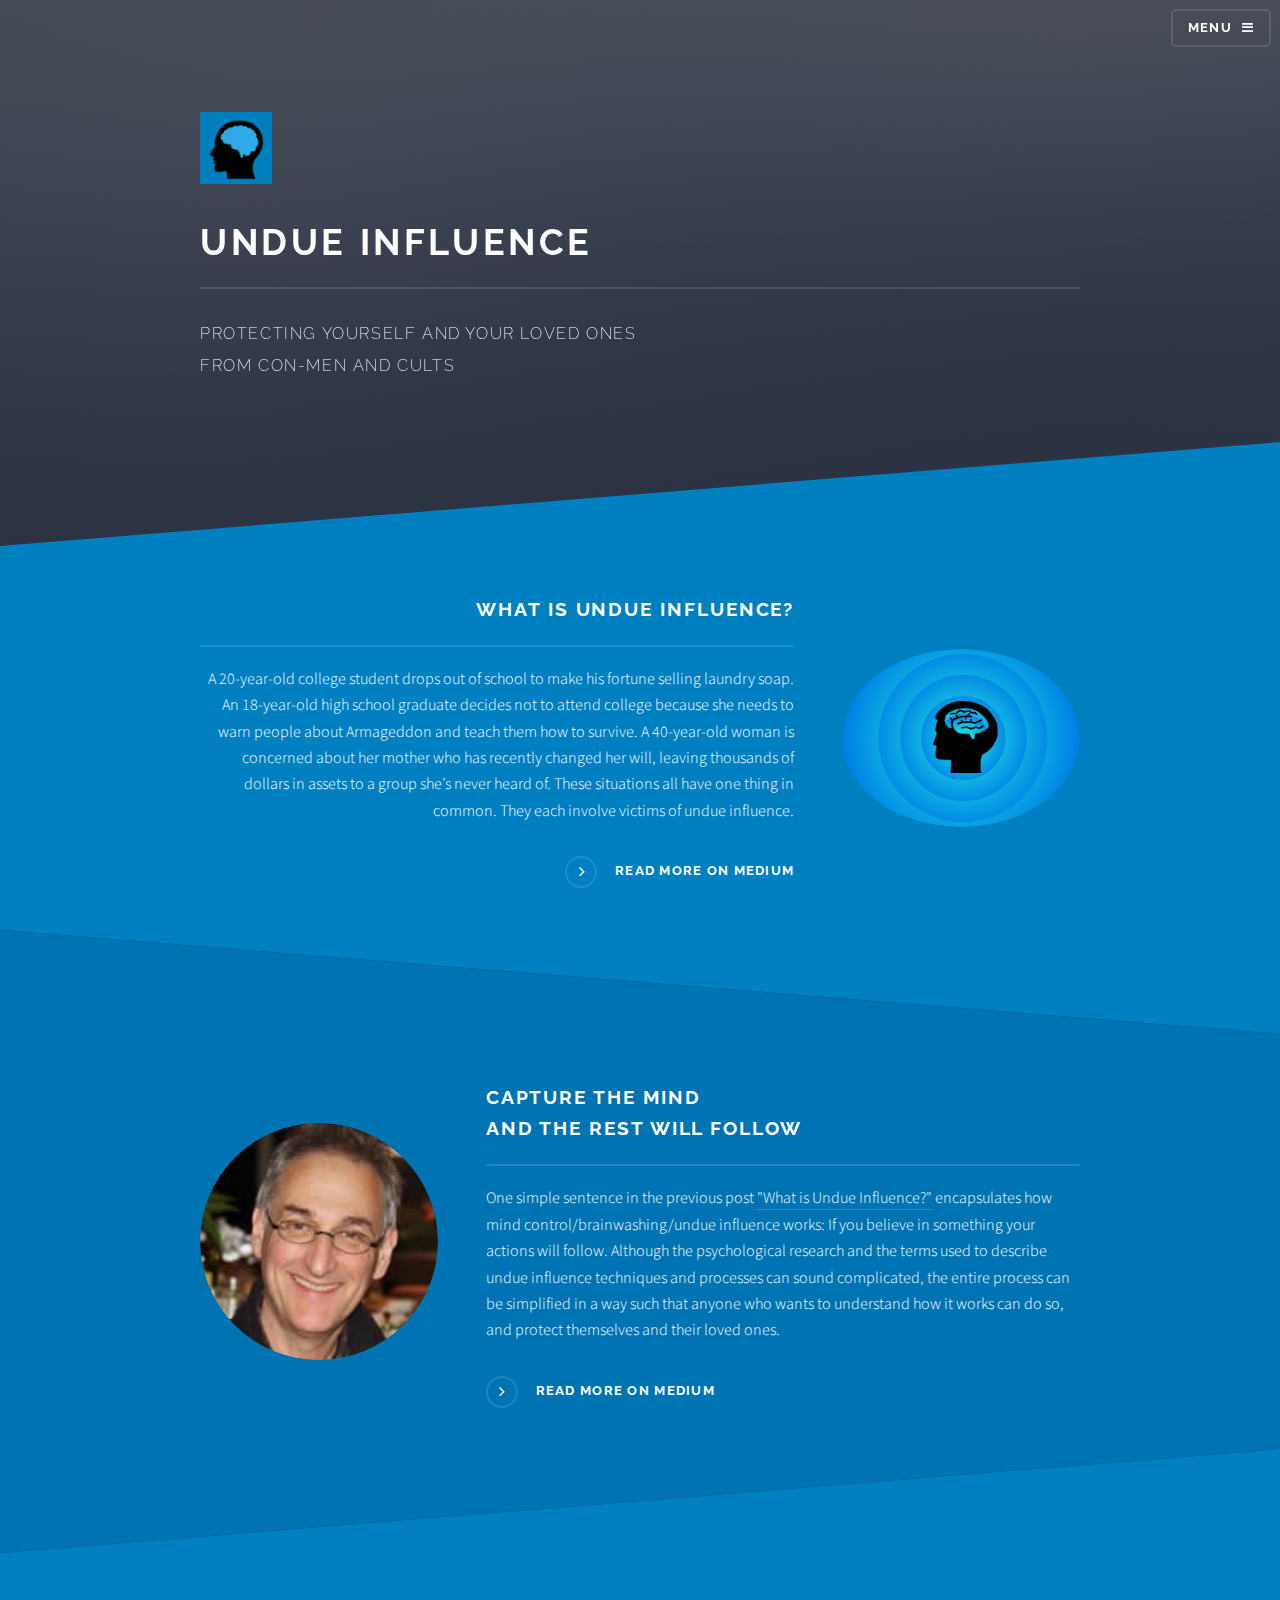
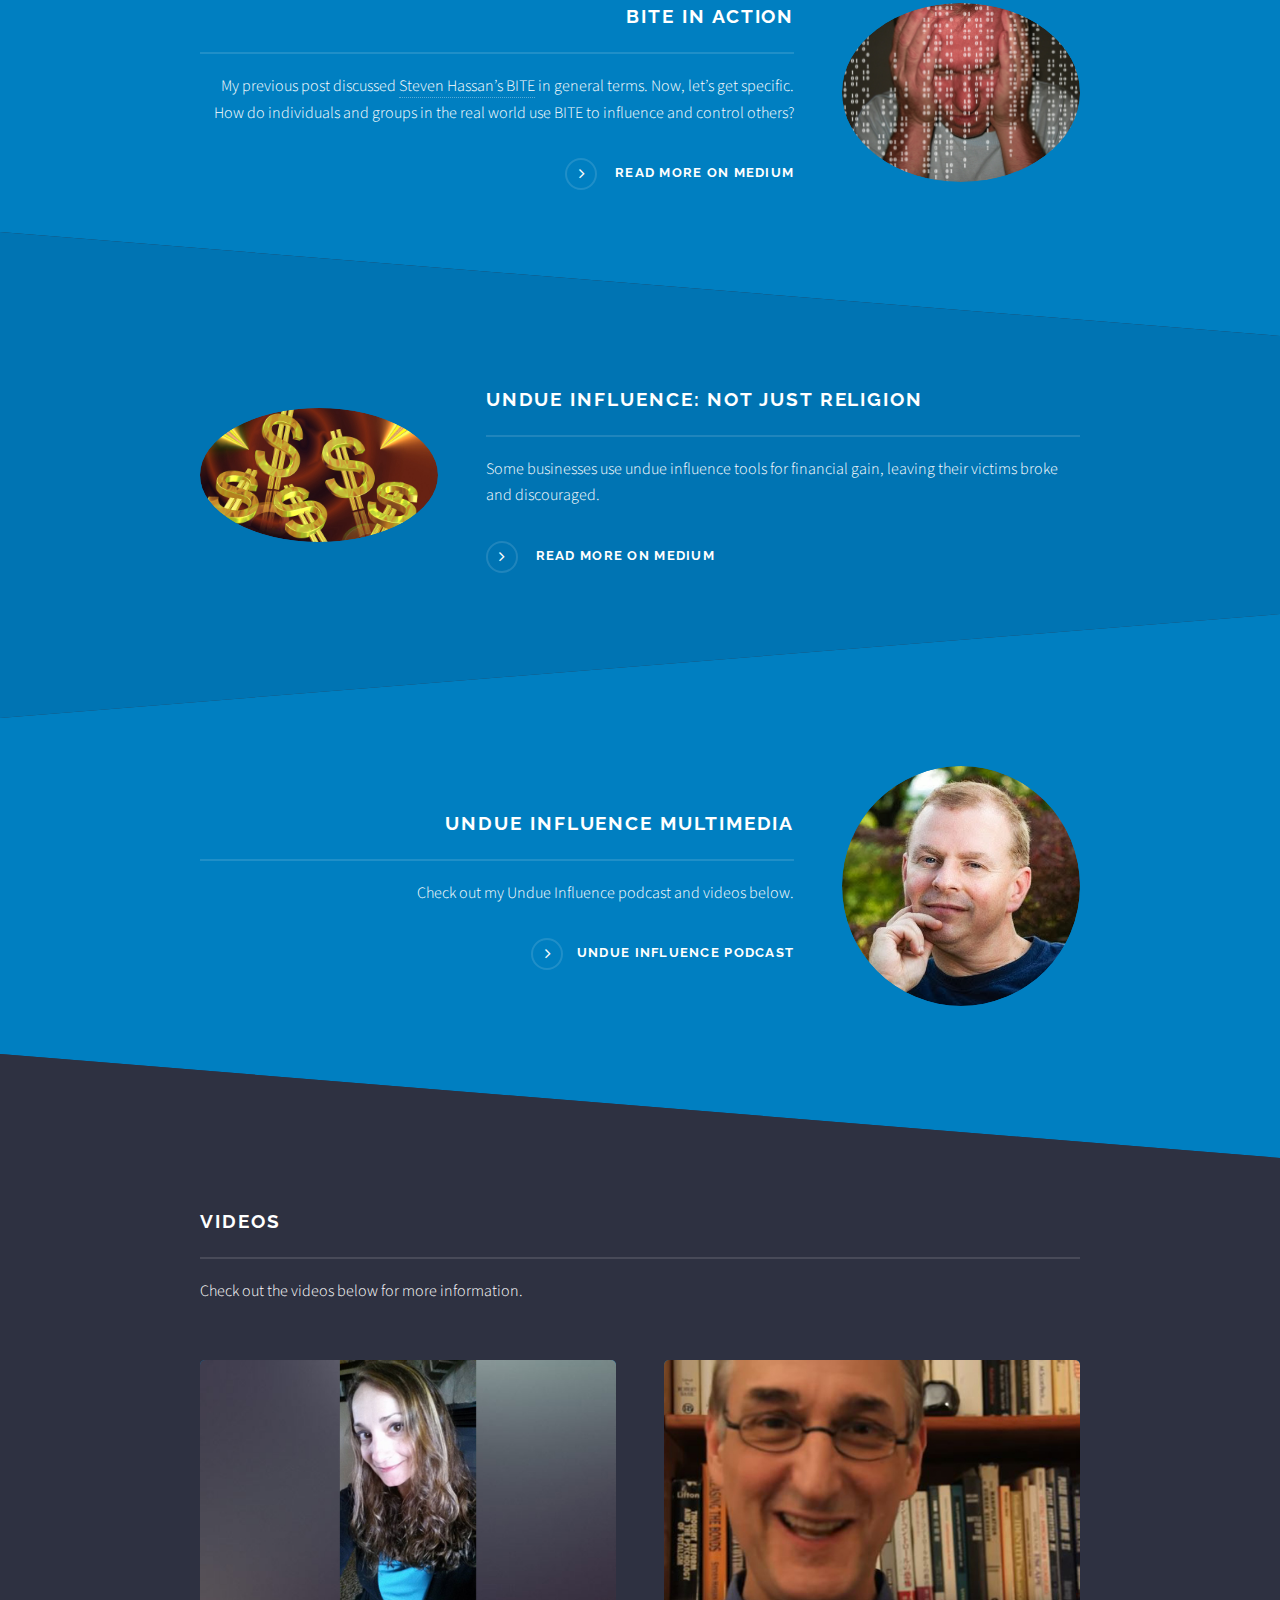
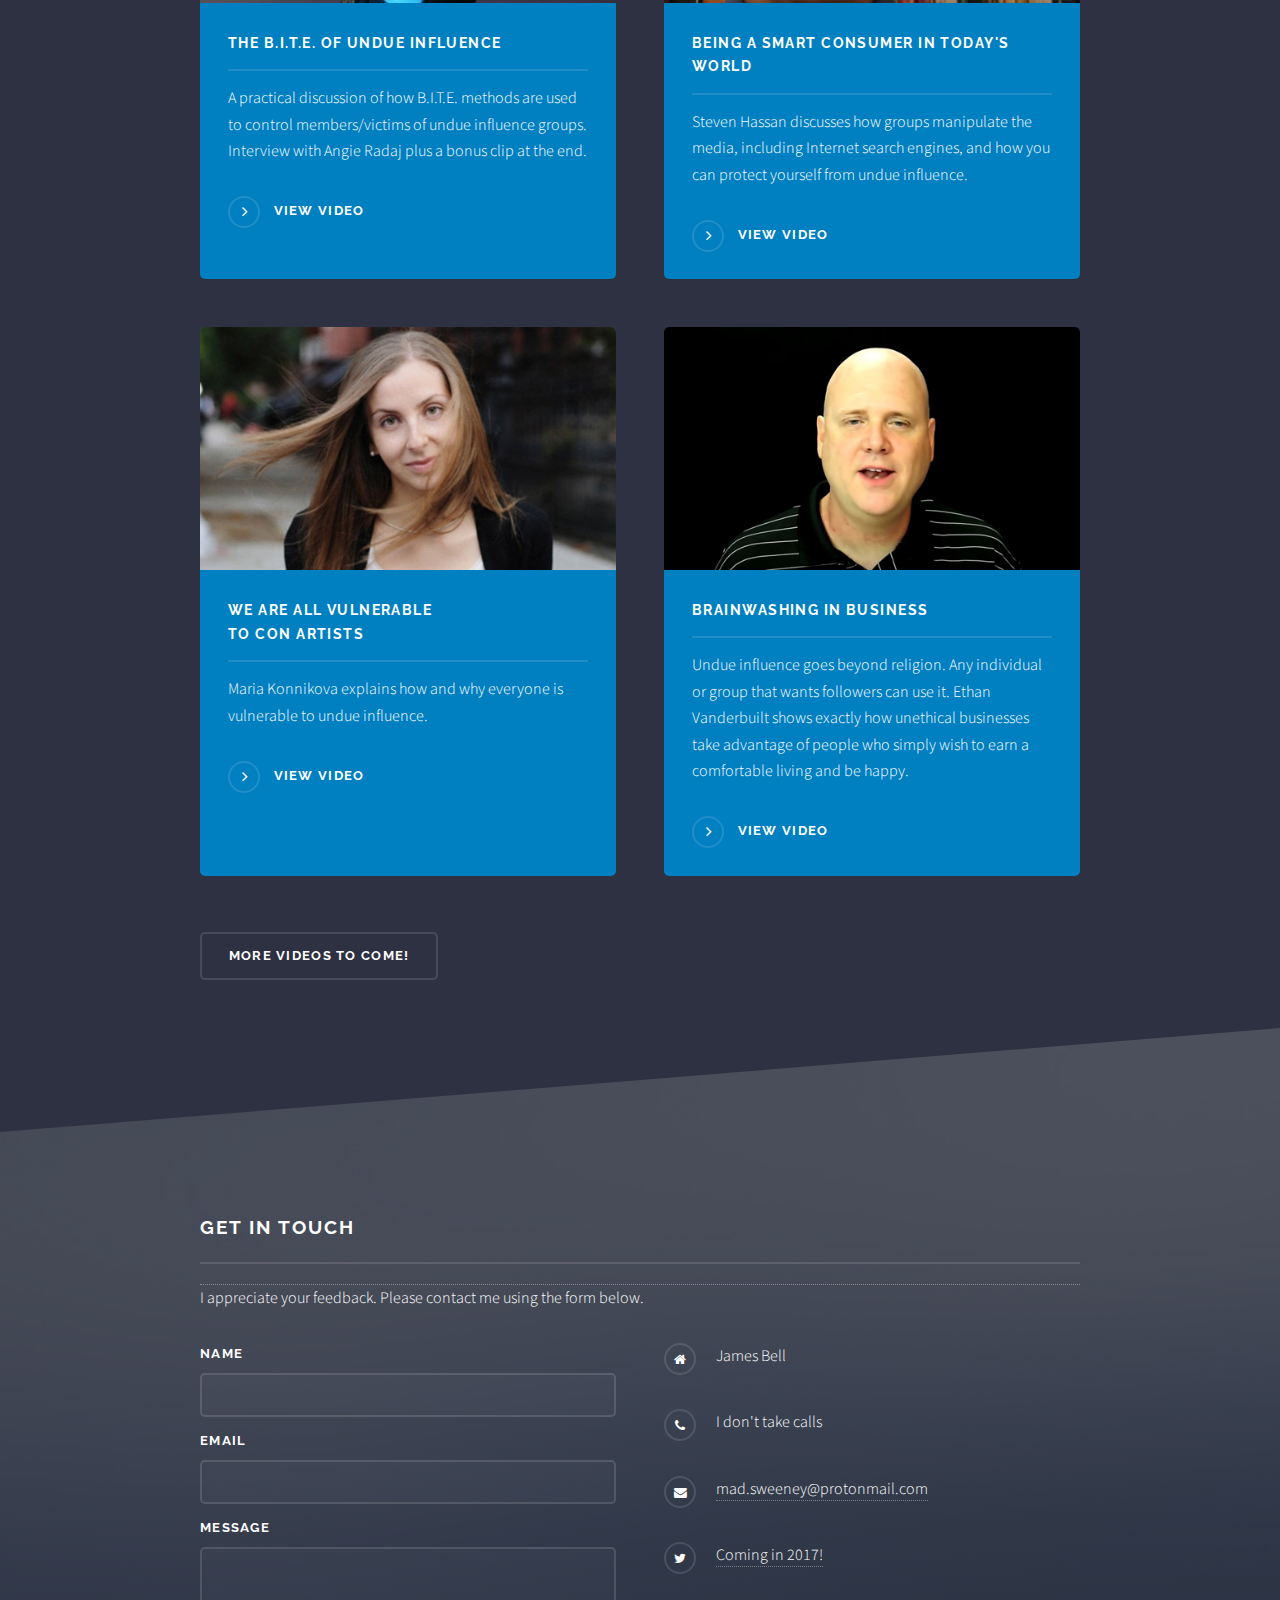
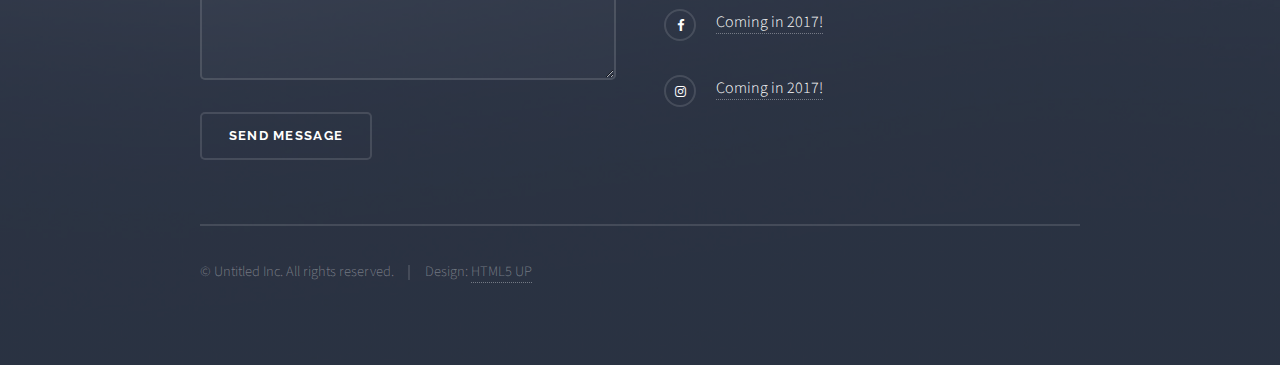
<file: index.html>
<!DOCTYPE HTML>
<!--
	Solid State by HTML5 UP
	html5up.net | @ajlkn
	Free for personal and commercial use under the CCA 3.0 license (html5up.net/license)
-->
<html>
	<head>
		<title>Undue Influence</title>
		<meta charset="utf-8" />
		<meta name="viewport" content="width=device-width, initial-scale=1" />
		<!--[if lte IE 8]><script src="assets/js/ie/html5shiv.js"></script><![endif]-->
		<link rel="stylesheet" href="assets/css/main.css" />
		<!--[if lte IE 9]><link rel="stylesheet" href="assets/css/ie9.css" /><![endif]-->
		<!--[if lte IE 8]><link rel="stylesheet" href="assets/css/ie8.css" /><![endif]-->
	</head>
	<body>

		<!-- Page Wrapper -->
			<div id="page-wrapper">

				<!-- Header -->
					<header id="header" class="alt">
						<h1><a href="index.html">Undue Influence</a></h1>
						<nav>
							<a href="#menu">Menu</a>
						</nav>
					</header>

				<!-- Menu -->
					<nav id="menu">
						<div class="inner">
							<h2>Menu</h2>
							<ul class="links">
								<li><a href="index.html">Home</a></li>
								<li><a href="https://medium.com/@jamesabell" target="_blank">Profile Page on Medium</a></li>
                <li><a href="#My Multimedia">My Multimedia Links</a></li>
								<li><a href="#Videos">Videos</a></li>
								<li><a href="#Contact">Contact</a></li>
							</ul>
							<a href="#" class="close">Close</a>
						</div>
					</nav>

				<!-- Banner -->
					<section id="banner">
						<div class="inner">
							<div class="logo"><span><img src="images/brain_icon.png"></span></div>
							<h2>Undue Influence</h2>
							<p>Protecting yourself and your loved ones </br>
								from con-men and cults</p>
						</div>
					</section>

				<!-- Wrapper -->
					<section id="wrapper">

						<!-- One -->
							<section id="one" class="wrapper spotlight style2">
								<div class="inner">
									<a href="https://medium.com/@jamesabell/introduction-to-undue-influence-a4f9f2b86f0f#.5ko8deywf" class="image" target="_blank"><img src="images/FREEbrain-494152_1280.png" alt="" /></a>
									<div class="content">
										<h2 class="major">What is Undue Influence?</h2>
										<p>A 20-year-old college student drops out of school to
											make his fortune selling laundry soap. An 18-year-old
											high school graduate decides not to attend college because
											 she needs to warn people about Armageddon and teach them
											 how to survive. A 40-year-old woman is concerned about her
											  mother who has recently changed her will, leaving thousands
												of dollars in assets to a group she’s never heard of. These
												situations all have one thing in common. They each involve
												victims of undue influence.
											</p>
										<a href="https://medium.com/@jamesabell/introduction-to-undue-influence-a4f9f2b86f0f#.5ko8deywf" class="special" target="_blank">
										Read more on Medium</a>
									</div>
								</div>
							</section>

						<!-- Two -->
							<section id="two" class="wrapper alt spotlight style3">
								<div class="inner">
									<a href="https://medium.com/@jamesabell/capture-the-mind-and-the-rest-will-follow-8774a0391d0a#.26w96jrj6" class="image" target="_blank"><img src="images/StevenHassan.jpg" alt="" /></a>
									<div class="content">
										<h2 class="major">Capture the Mind </br>and the Rest Will Follow</h2>
										<p>One simple sentence in the previous post
											<a href="https://medium.com/@jamesabell/introduction-to-undue-influence-a4f9f2b86f0f#.5ko8deywf" target="_blank">
												 "What is Undue Influence?"</a>
 											 	encapsulates how mind control/brainwashing/undue influence works:
												If you believe in something your actions will follow. Although
												the psychological research and the terms used to describe undue
												influence techniques and processes can sound complicated, the
												entire process can be simplified in a way such that anyone who
												wants to understand how it works can do so, and protect themselves
												and their loved ones.
											 </p>
												<a href="https://medium.com/@jamesabell/capture-the-mind-and-the-rest-will-follow-8774a0391d0a#.26w96jrj6" class="special" target="_blank">
												Read more on Medium</a>
									</div>
								</div>
							</section>

						<!-- Three -->
							<section id="three" class="wrapper spotlight style2">
								<div class="inner">
									<a href="https://medium.com/@jamesabell/bite-in-the-real-world-6e51c41fec36#.do6kzgrld" class="image" target="_blank"><img src="images/FREEman-65049_1920.jpg" alt="" /></a>
									<div class="content">
										<h2 class="major">BITE in Action</h2>
										<p>My previous post discussed
											<a href="https://freedomofmind.com/Info/BITE/bitemodel.php">
											Steven Hassan’s BITE</a> in general terms. Now, let’s get
											 specific. How do individuals and groups in the real world
											  use BITE to influence and control others?
										</p>
											<a href="https://medium.com/@jamesabell/bite-in-the-real-world-6e51c41fec36#.do6kzgrld" class="special" target="_blank">
												Read more on Medium</a>
									</div>
								</div>
							</section>

							<section id="two" class="wrapper alt spotlight style3">
								<div class="inner">
									<a href="https://medium.com/@jamesabell/undue-influence-not-just-religion-a4c174ee96ae#.420zckl72" class="image" target="_blank"><img src="images/gold-1702285_1280.jpg" alt="" /></a>
									<div class="content">
										<h2 class="major">Undue Influence: Not Just Religion</h2>
										<p>Some businesses use undue influence tools for financial gain,
											leaving their victims broke and discouraged.
										</p>
												<a href="https://medium.com/@jamesabell/undue-influence-not-just-religion-a4c174ee96ae#.420zckl72" class="special" target="_blank">
													Read more on Medium</a>
									</div>
								</div>
							</section>

							<section id="three" class="wrapper spotlight style2">
                <a name="My Multimedia">
								<div class="inner">
									<a href="https://soundcloud.com/user-477579491/podcast-001" class="image" target="_blank"><img src="images/July4-2012.jpg" alt="" /></a>
									<div class="content">
										<h2 class="major">Undue Influence Multimedia</h2>
										<p>Check out my Undue Influence podcast and
											videos below.
										</p>
										<a href="https://soundcloud.com/user-477579491/podcast-001"
                      class="special" target="_blank">Undue Influence Podcast</a>

									</div>
								</div>
							</section>

						<!-- Four -->
							<section id="four" class="wrapper alt style1">
								<div class="inner">
									<a name="Videos">
									<h2 class="major">Videos</h2></a>
									<p>Check out the videos below for more information.</p>
									<section class="features">
                   <article>
											<a href="https://youtu.be/y4XTz5TjWzY" target="_blank" class="image"><img src="images/AngieOnPic04.jpg" alt="" /></a>
											<h3 class="major">The B.I.T.E. of Undue Influence</h3>
											<p>A practical discussion of how B.I.T.E. methods are used
												to control members/victims of undue influence groups. Interview
												with Angie Radaj plus a bonus clip at the end.
											</p>
											<a href="https://youtu.be/y4XTz5TjWzY" target="_blank" class="special">View Video</a>
										</article>
										<article>
											<a href="https://vimeo.com/58031439" target="_blank" class="image"><img src="images/HassanForVideo.jpg" alt="" /></a>
											<h3 class="major">Being a Smart Consumer in Today's World</h3>
											<p>Steven Hassan discusses how groups manipulate the media, including
												Internet search engines, and how you can protect yourself from undue
												influence. </p>
											<a href="https://vimeo.com/58031439" target="_blank" class="special">View Video</a>
										</article>
										<article>
											<a href="https://youtu.be/KjIpYiT8kjQ" target="_blank" class="image"><img src="images/mariakonnikova.jpg" alt="" /></a>
											<h3 class="major">We Are All Vulnerable</br>
											 to Con Artists</h3>
											<p>Maria Konnikova explains how and why everyone
												is vulnerable to undue influence.
											</p>
												<a href="https://youtu.be/KjIpYiT8kjQ" target="_blank" class="special">View Video</a>
										</article>

										<article>
											<a href="https://www.youtube.com/watch?v=4OmVZy725Ks" class="image"><img src="images/EthanVanderbuilt.jpg" alt="" /></a>
											<h3 class="major">Brainwashing in Business</h3>
											<p>Undue influence goes beyond religion. Any individual or group
												that wants followers can use it. Ethan Vanderbuilt shows
												exactly how unethical businesses take advantage of people who simply
												wish to earn a comfortable living and be happy.
											</p>
													<a href="https://www.youtube.com/watch?v=4OmVZy725Ks" target="_blank" class="special">View Video</a>
										</article>
									</section>
									<ul class="actions">
										<li><a href="#" class="button">More Videos to Come!</a></li>
									</ul>
								</div>
							</section>

					</section>

				<!-- Footer -->
					<section id="footer">
						<div class="inner">
							<a name="Contact">
							<h2 class="major">Get in touch</h2></a>
							<p>I appreciate your feedback. Please contact me using the form below.
              </p>
                <form method="post" action="https://formspree.io/mad.sweeney@protonmail.com">
								<div class="field">
									<label for="name">Name</label>
									<input type="text" name="name" id="name" />
								</div>
								<div class="field">
									<label for="email">Email</label>
									<input type="email" name="_replyto" id="email" />
								</div>
								<div class="field">
									<label for="message">Message</label>
									<textarea name="message" id="message" rows="4"></textarea>
								</div>
								<ul class="actions">
									<li><input type="submit" value="Send Message" /></li>
								</ul>
							</form>
							<ul class="contact">
								<li class="fa-home">
									James Bell<br />

								</li>
								<li class="fa-phone">I don't take calls</li>
								<li class="fa-envelope"><a href="mailto: mad.sweeney@protonmail.com?Subject=Undue%20Influence">mad.sweeney@protonmail.com</a></li>
								<li class="fa-twitter"><a href="#">Coming in 2017!</a></li>
								<li class="fa-facebook"><a href="#">Coming in 2017!</a></li>
								<li class="fa-instagram"><a href="#">Coming in 2017!</a></li>
							</ul>
							<ul class="copyright">
								<li>&copy; Untitled Inc. All rights reserved.</li><li>Design: <a href="http://html5up.net">HTML5 UP</a></li>
							</ul>
						</div>
					</section>

			</div>

		<!-- Scripts -->
			<script src="assets/js/skel.min.js"></script>
			<script src="assets/js/jquery.min.js"></script>
			<script src="assets/js/jquery.scrollex.min.js"></script>
			<script src="assets/js/util.js"></script>
			<!--[if lte IE 8]><script src="assets/js/ie/respond.min.js"></script><![endif]-->
			<script src="assets/js/main.js"></script>

	</body>
</html>
</file>
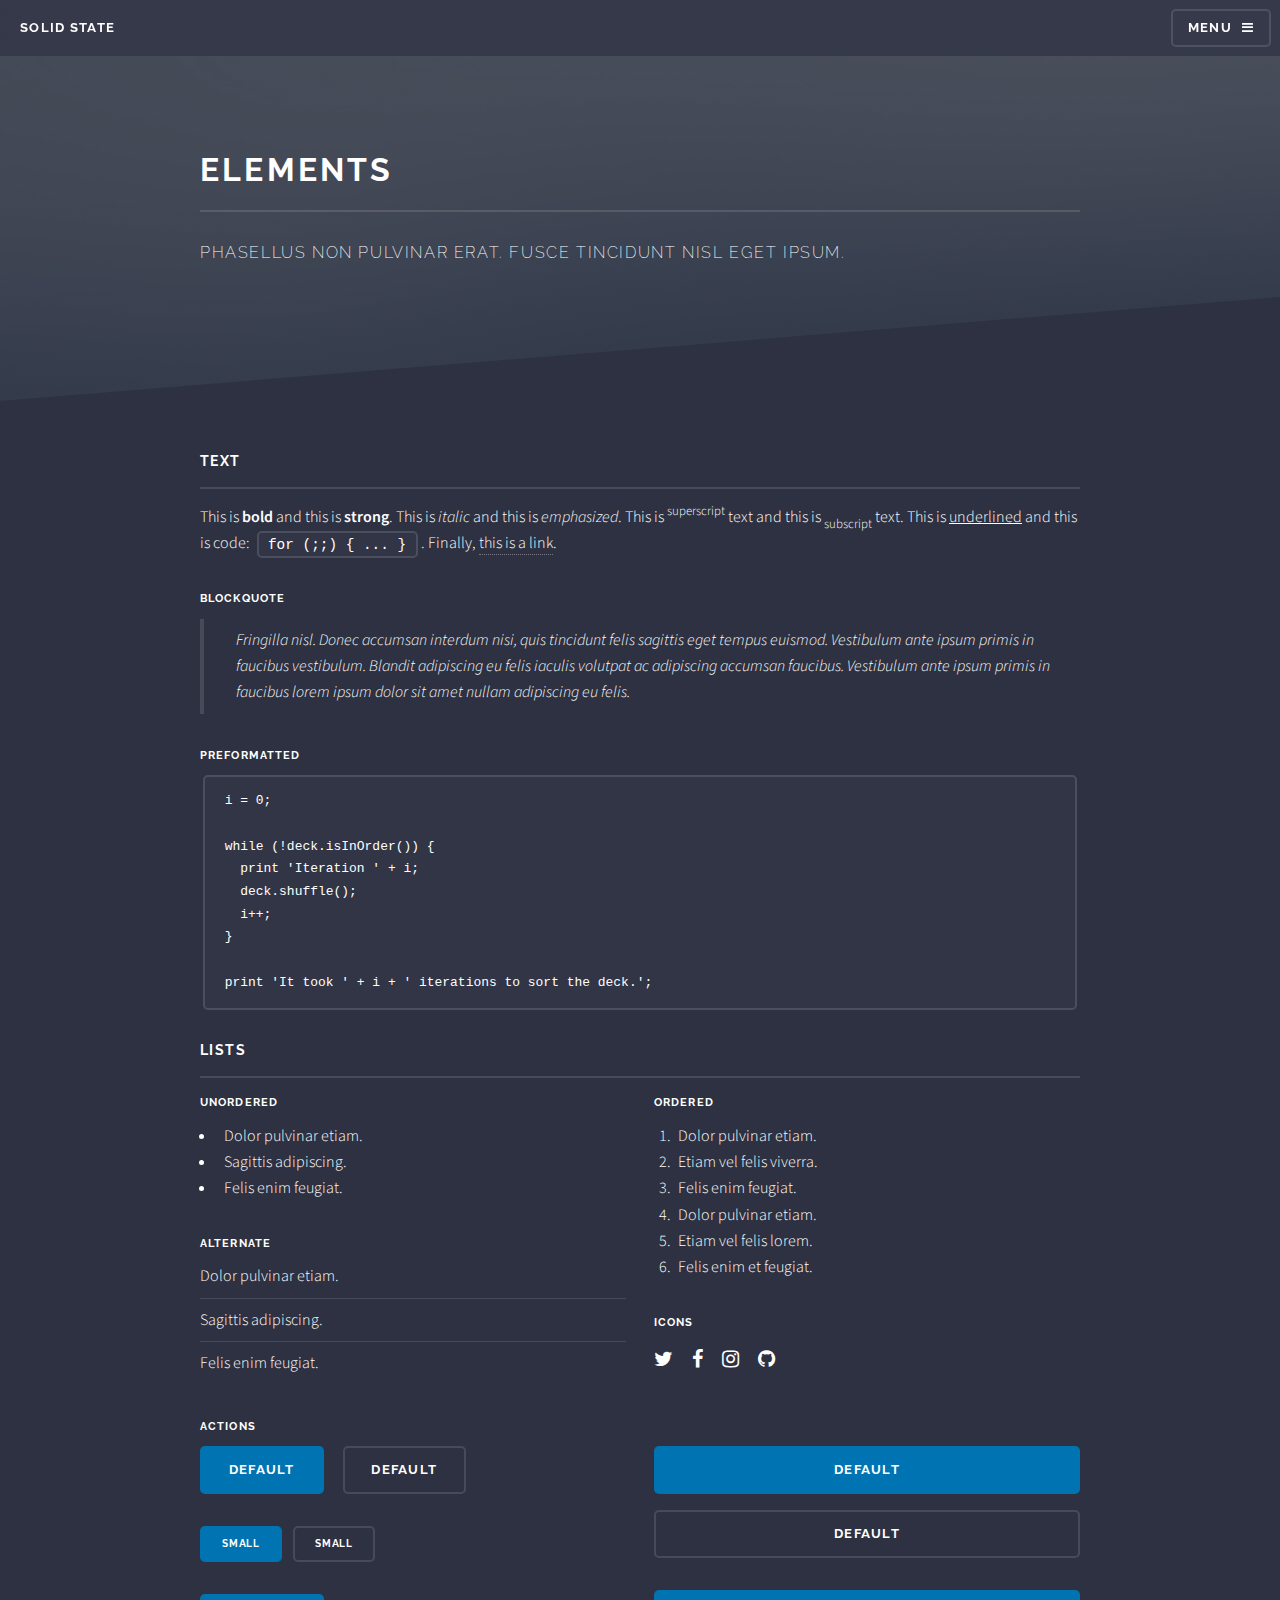
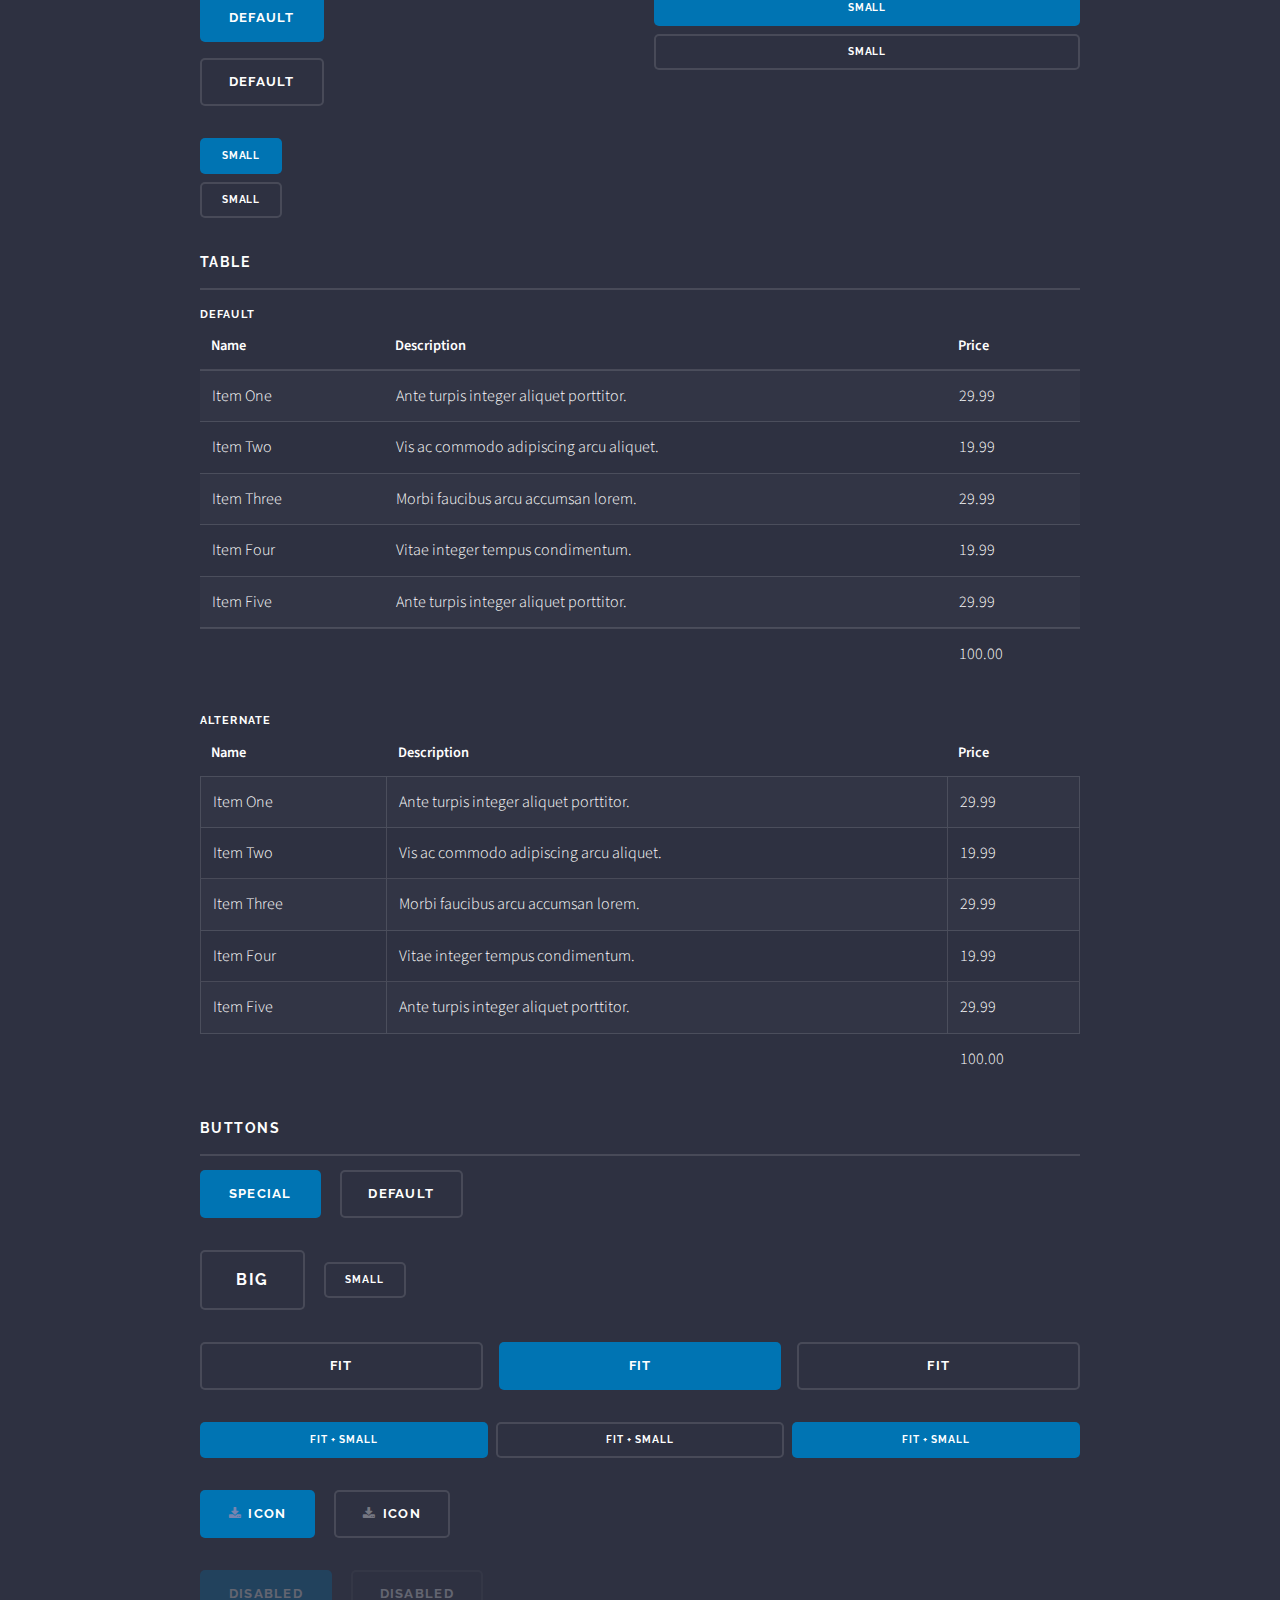
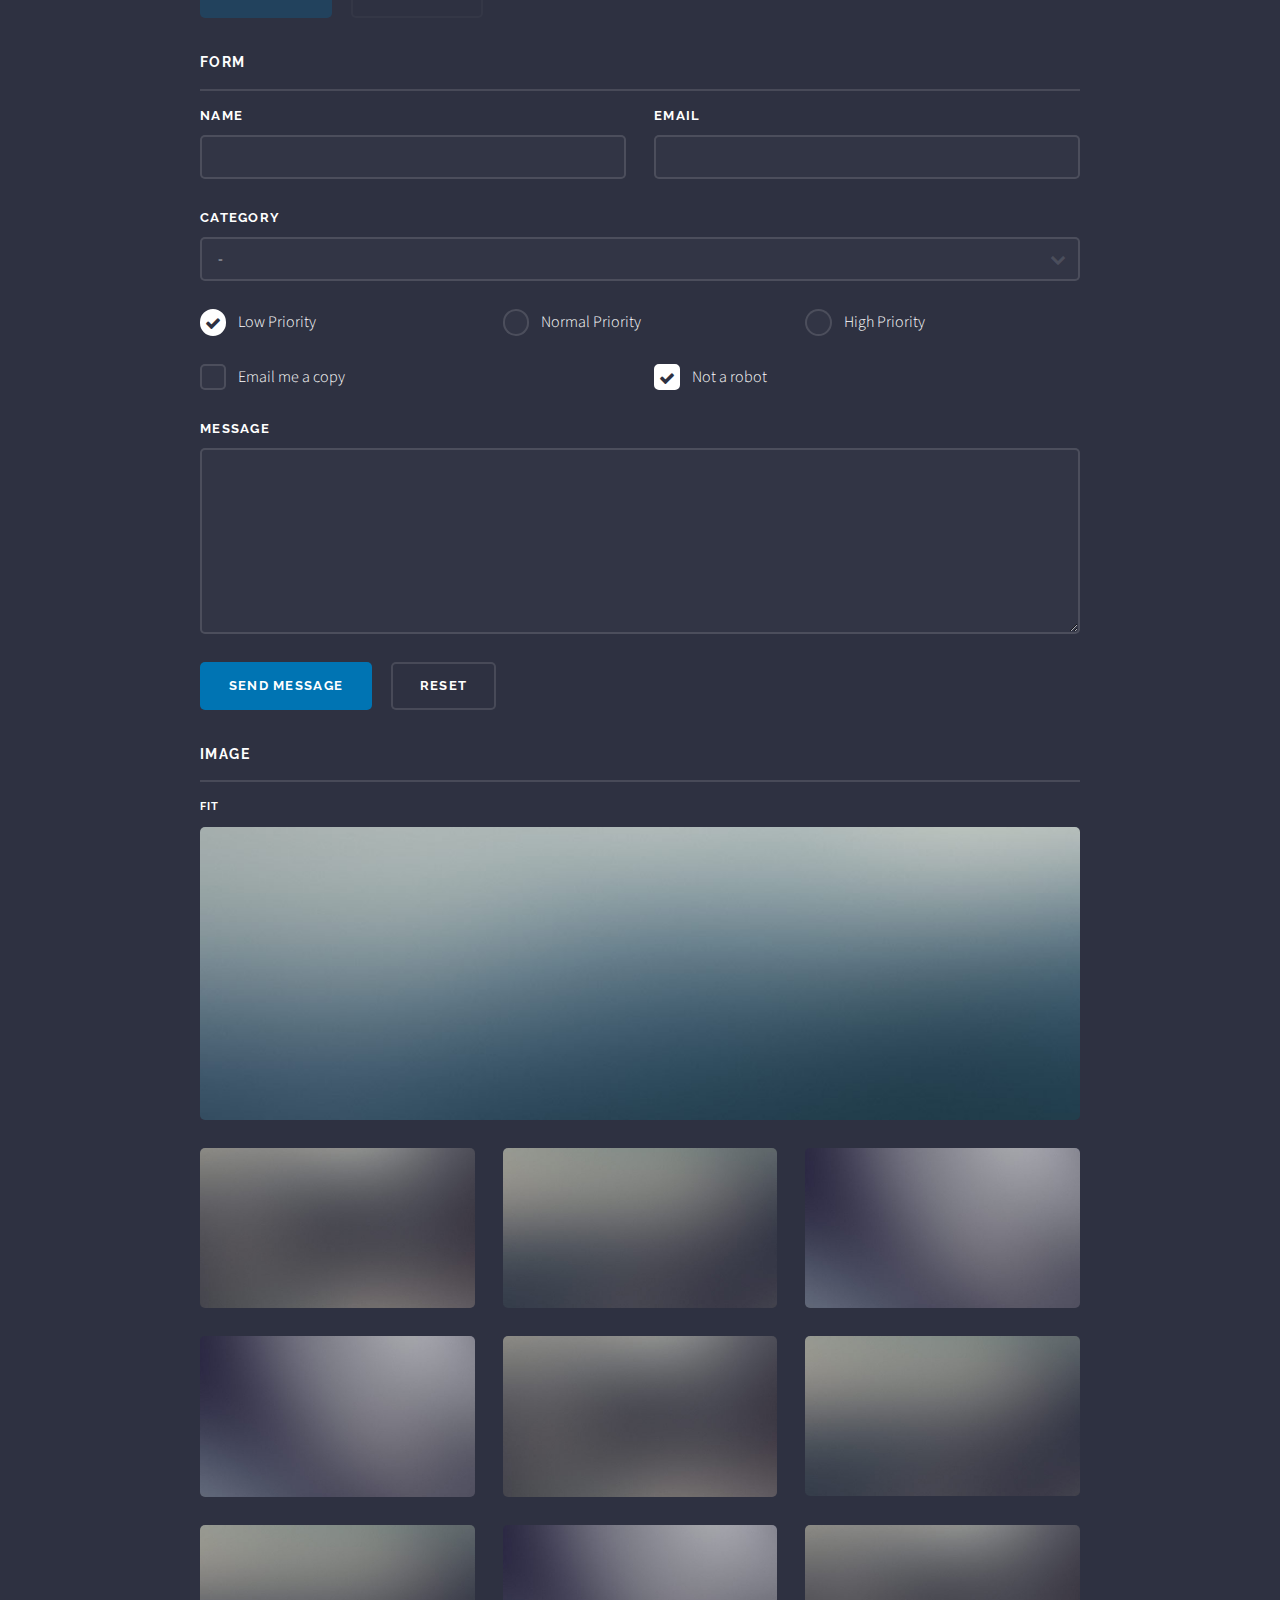
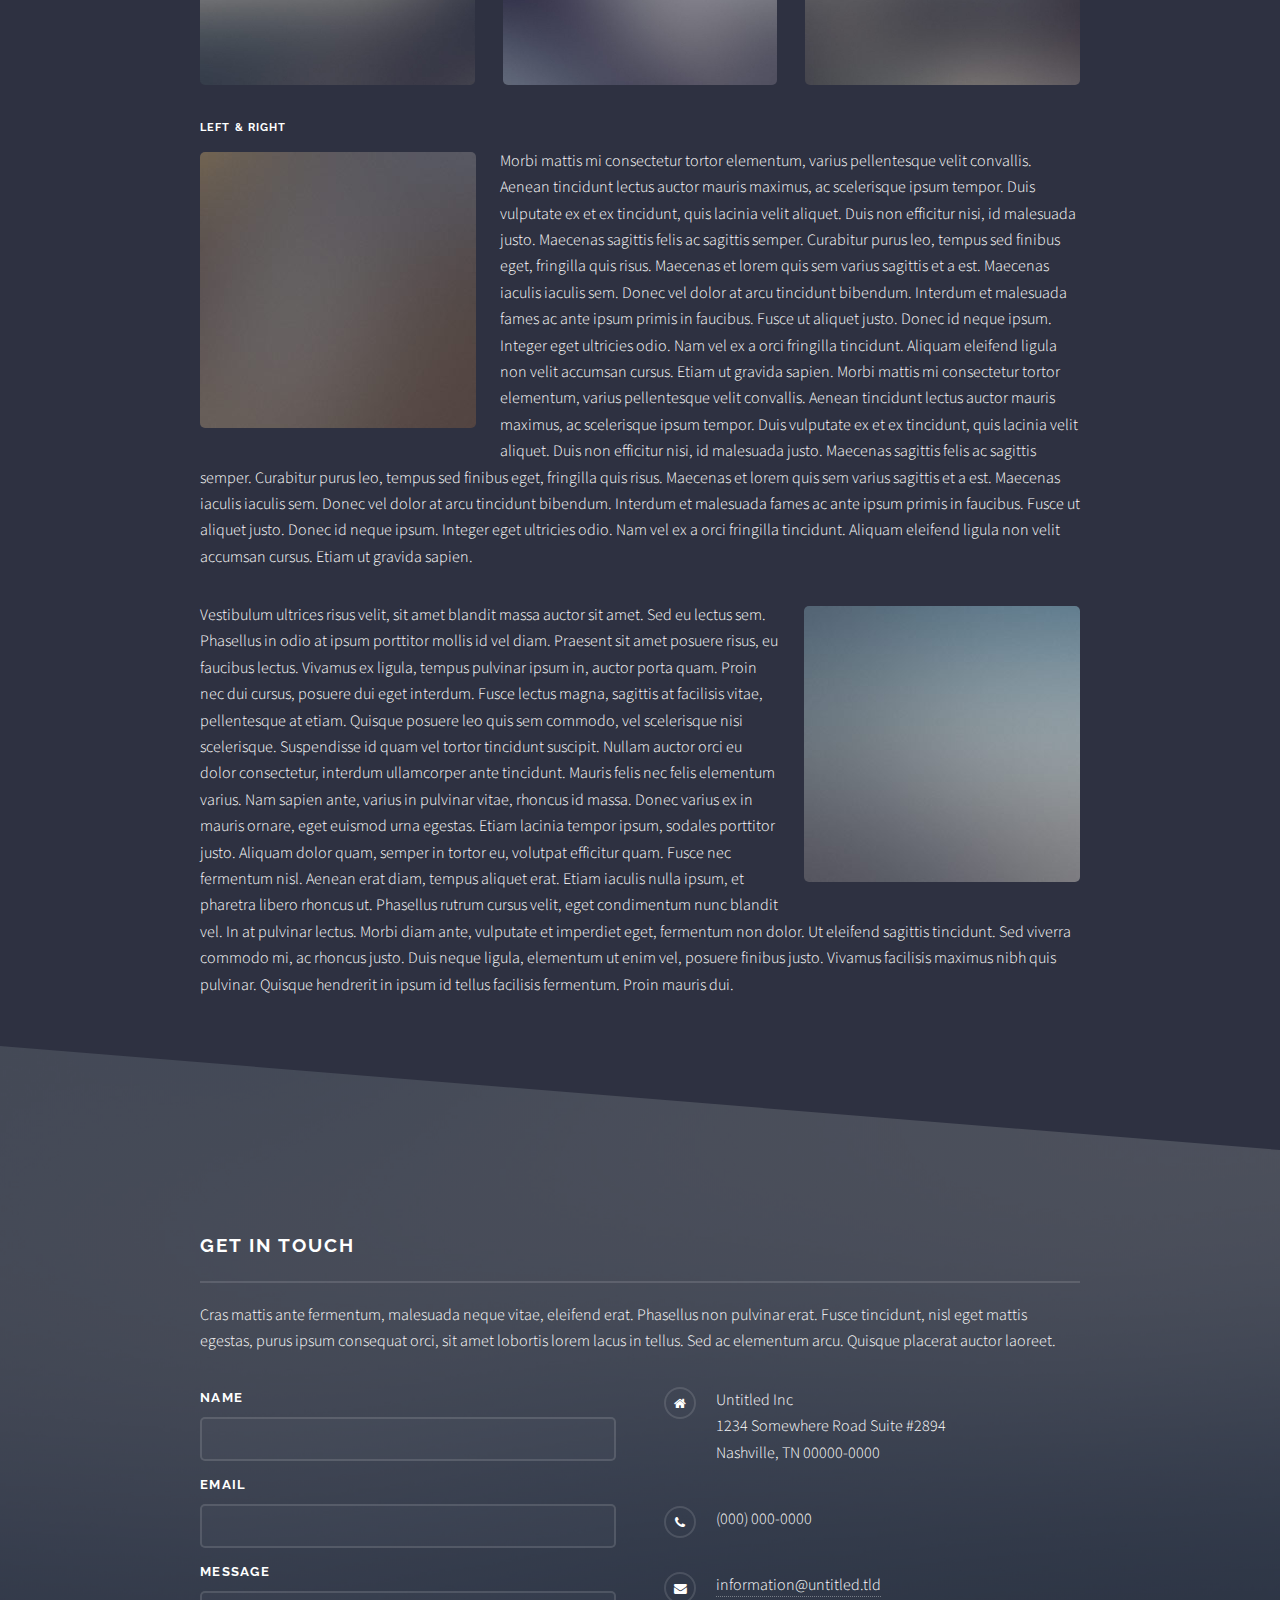
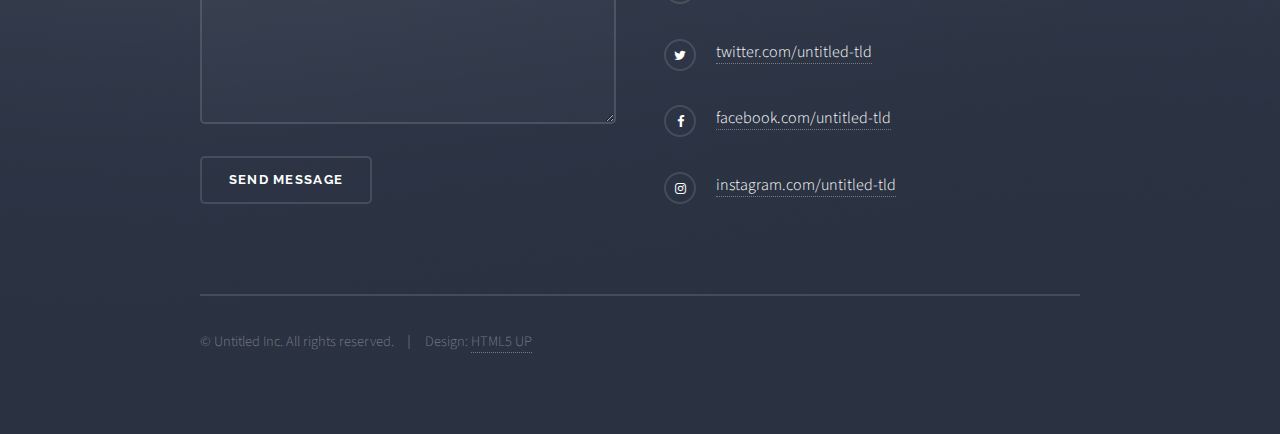
<file: elements.html>
<!DOCTYPE HTML>
<!--
	Solid State by HTML5 UP
	html5up.net | @ajlkn
	Free for personal and commercial use under the CCA 3.0 license (html5up.net/license)
-->
<html>
	<head>
		<title>Elements - Solid State by HTML5 UP</title>
		<meta charset="utf-8" />
		<meta name="viewport" content="width=device-width, initial-scale=1" />
		<!--[if lte IE 8]><script src="assets/js/ie/html5shiv.js"></script><![endif]-->
		<link rel="stylesheet" href="assets/css/main.css" />
		<!--[if lte IE 9]><link rel="stylesheet" href="assets/css/ie9.css" /><![endif]-->
		<!--[if lte IE 8]><link rel="stylesheet" href="assets/css/ie8.css" /><![endif]-->
	</head>
	<body>

		<!-- Page Wrapper -->
			<div id="page-wrapper">

				<!-- Header -->
					<header id="header">
						<h1><a href="index.html">Solid State</a></h1>
						<nav>
							<a href="#menu">Menu</a>
						</nav>
					</header>

				<!-- Menu -->
					<nav id="menu">
						<div class="inner">
							<h2>Menu</h2>
							<ul class="links">
								<li><a href="index.html">Home</a></li>
								<li><a href="generic.html">Generic</a></li>
								<li><a href="elements.html">Elements</a></li>
								<li><a href="#">Log In</a></li>
								<li><a href="#">Sign Up</a></li>
							</ul>
							<a href="#" class="close">Close</a>
						</div>
					</nav>

				<!-- Wrapper -->
					<section id="wrapper">
						<header>
							<div class="inner">
								<h2>Elements</h2>
								<p>Phasellus non pulvinar erat. Fusce tincidunt nisl eget ipsum.</p>
							</div>
						</header>

						<!-- Content -->
							<div class="wrapper">
								<div class="inner">

									<section>
										<h3 class="major">Text</h3>
										<p>This is <b>bold</b> and this is <strong>strong</strong>. This is <i>italic</i> and this is <em>emphasized</em>.
										This is <sup>superscript</sup> text and this is <sub>subscript</sub> text.
										This is <u>underlined</u> and this is code: <code>for (;;) { ... }</code>. Finally, <a href="#">this is a link</a>.</p>
										<h4>Blockquote</h4>
										<blockquote>Fringilla nisl. Donec accumsan interdum nisi, quis tincidunt felis sagittis eget tempus euismod. Vestibulum ante ipsum primis in faucibus vestibulum. Blandit adipiscing eu felis iaculis volutpat ac adipiscing accumsan faucibus. Vestibulum ante ipsum primis in faucibus lorem ipsum dolor sit amet nullam adipiscing eu felis.</blockquote>
										<h4>Preformatted</h4>
										<pre><code>i = 0;

while (!deck.isInOrder()) {
  print 'Iteration ' + i;
  deck.shuffle();
  i++;
}

print 'It took ' + i + ' iterations to sort the deck.';</code></pre>
									</section>

									<section>
										<h3 class="major">Lists</h3>
										<div class="row">
											<div class="6u 12u$(medium)">
												<h4>Unordered</h4>
												<ul>
													<li>Dolor pulvinar etiam.</li>
													<li>Sagittis adipiscing.</li>
													<li>Felis enim feugiat.</li>
												</ul>
												<h4>Alternate</h4>
												<ul class="alt">
													<li>Dolor pulvinar etiam.</li>
													<li>Sagittis adipiscing.</li>
													<li>Felis enim feugiat.</li>
												</ul>
											</div>
											<div class="6u$ 12u$(medium)">
												<h4>Ordered</h4>
												<ol>
													<li>Dolor pulvinar etiam.</li>
													<li>Etiam vel felis viverra.</li>
													<li>Felis enim feugiat.</li>
													<li>Dolor pulvinar etiam.</li>
													<li>Etiam vel felis lorem.</li>
													<li>Felis enim et feugiat.</li>
												</ol>
												<h4>Icons</h4>
												<ul class="icons">
													<li><a href="#" class="icon fa-twitter"><span class="label">Twitter</span></a></li>
													<li><a href="#" class="icon fa-facebook"><span class="label">Facebook</span></a></li>
													<li><a href="#" class="icon fa-instagram"><span class="label">Instagram</span></a></li>
													<li><a href="#" class="icon fa-github"><span class="label">Github</span></a></li>
												</ul>
											</div>
										</div>
										<h4>Actions</h4>
										<div class="row">
											<div class="6u 12u$(medium)">
												<ul class="actions">
													<li><a href="#" class="button special">Default</a></li>
													<li><a href="#" class="button">Default</a></li>
												</ul>
												<ul class="actions small">
													<li><a href="#" class="button special small">Small</a></li>
													<li><a href="#" class="button small">Small</a></li>
												</ul>
												<ul class="actions vertical">
													<li><a href="#" class="button special">Default</a></li>
													<li><a href="#" class="button">Default</a></li>
												</ul>
												<ul class="actions vertical small">
													<li><a href="#" class="button special small">Small</a></li>
													<li><a href="#" class="button small">Small</a></li>
												</ul>
											</div>
											<div class="6u 12u$(medium)">
												<ul class="actions vertical">
													<li><a href="#" class="button special fit">Default</a></li>
													<li><a href="#" class="button fit">Default</a></li>
												</ul>
												<ul class="actions vertical small">
													<li><a href="#" class="button special small fit">Small</a></li>
													<li><a href="#" class="button small fit">Small</a></li>
												</ul>
											</div>
										</div>
									</section>

									<section>
										<h3 class="major">Table</h3>
										<h4>Default</h4>
										<div class="table-wrapper">
											<table>
												<thead>
													<tr>
														<th>Name</th>
														<th>Description</th>
														<th>Price</th>
													</tr>
												</thead>
												<tbody>
													<tr>
														<td>Item One</td>
														<td>Ante turpis integer aliquet porttitor.</td>
														<td>29.99</td>
													</tr>
													<tr>
														<td>Item Two</td>
														<td>Vis ac commodo adipiscing arcu aliquet.</td>
														<td>19.99</td>
													</tr>
													<tr>
														<td>Item Three</td>
														<td> Morbi faucibus arcu accumsan lorem.</td>
														<td>29.99</td>
													</tr>
													<tr>
														<td>Item Four</td>
														<td>Vitae integer tempus condimentum.</td>
														<td>19.99</td>
													</tr>
													<tr>
														<td>Item Five</td>
														<td>Ante turpis integer aliquet porttitor.</td>
														<td>29.99</td>
													</tr>
												</tbody>
												<tfoot>
													<tr>
														<td colspan="2"></td>
														<td>100.00</td>
													</tr>
												</tfoot>
											</table>
										</div>

										<h4>Alternate</h4>
										<div class="table-wrapper">
											<table class="alt">
												<thead>
													<tr>
														<th>Name</th>
														<th>Description</th>
														<th>Price</th>
													</tr>
												</thead>
												<tbody>
													<tr>
														<td>Item One</td>
														<td>Ante turpis integer aliquet porttitor.</td>
														<td>29.99</td>
													</tr>
													<tr>
														<td>Item Two</td>
														<td>Vis ac commodo adipiscing arcu aliquet.</td>
														<td>19.99</td>
													</tr>
													<tr>
														<td>Item Three</td>
														<td> Morbi faucibus arcu accumsan lorem.</td>
														<td>29.99</td>
													</tr>
													<tr>
														<td>Item Four</td>
														<td>Vitae integer tempus condimentum.</td>
														<td>19.99</td>
													</tr>
													<tr>
														<td>Item Five</td>
														<td>Ante turpis integer aliquet porttitor.</td>
														<td>29.99</td>
													</tr>
												</tbody>
												<tfoot>
													<tr>
														<td colspan="2"></td>
														<td>100.00</td>
													</tr>
												</tfoot>
											</table>
										</div>
									</section>

									<section>
										<h3 class="major">Buttons</h3>
										<ul class="actions">
											<li><a href="#" class="button special">Special</a></li>
											<li><a href="#" class="button">Default</a></li>
										</ul>
										<ul class="actions">
											<li><a href="#" class="button big">Big</a></li>
											<li><a href="#" class="button small">Small</a></li>
										</ul>
										<ul class="actions fit">
											<li><a href="#" class="button fit">Fit</a></li>
											<li><a href="#" class="button special fit">Fit</a></li>
											<li><a href="#" class="button fit">Fit</a></li>
										</ul>
										<ul class="actions fit small">
											<li><a href="#" class="button special fit small">Fit + Small</a></li>
											<li><a href="#" class="button fit small">Fit + Small</a></li>
											<li><a href="#" class="button special fit small">Fit + Small</a></li>
										</ul>
										<ul class="actions">
											<li><a href="#" class="button special icon fa-download">Icon</a></li>
											<li><a href="#" class="button icon fa-download">Icon</a></li>
										</ul>
										<ul class="actions">
											<li><span class="button special disabled">Disabled</span></li>
											<li><span class="button disabled">Disabled</span></li>
										</ul>
									</section>

									<section>
										<h3 class="major">Form</h3>
										<form method="post" action="#">
											<div class="row uniform">
												<div class="6u 12u$(xsmall)">
													<label for="demo-name">Name</label>
													<input type="text" name="demo-name" id="demo-name" value="" />
												</div>
												<div class="6u$ 12u$(xsmall)">
													<label for="demo-email">Email</label>
													<input type="email" name="demo-email" id="demo-email" value="" />
												</div>
												<div class="12u$">
													<label for="demo-category">Category</label>
													<div class="select-wrapper">
														<select name="demo-category" id="demo-category">
															<option value="">-</option>
															<option value="1">Manufacturing</option>
															<option value="1">Shipping</option>
															<option value="1">Administration</option>
															<option value="1">Human Resources</option>
														</select>
													</div>
												</div>
												<div class="4u 12u$(small)">
													<input type="radio" id="demo-priority-low" name="demo-priority" checked>
													<label for="demo-priority-low">Low Priority</label>
												</div>
												<div class="4u 12u$(small)">
													<input type="radio" id="demo-priority-normal" name="demo-priority">
													<label for="demo-priority-normal">Normal Priority</label>
												</div>
												<div class="4u$ 12u$(small)">
													<input type="radio" id="demo-priority-high" name="demo-priority">
													<label for="demo-priority-high">High Priority</label>
												</div>
												<div class="6u 12u$(small)">
													<input type="checkbox" id="demo-copy" name="demo-copy">
													<label for="demo-copy">Email me a copy</label>
												</div>
												<div class="6u$ 12u$(small)">
													<input type="checkbox" id="demo-human" name="demo-human" checked>
													<label for="demo-human">Not a robot</label>
												</div>
												<div class="12u$">
													<label for="demo-message">Message</label>
													<textarea name="demo-message" id="demo-message" rows="6"></textarea>
												</div>
												<div class="12u$">
													<ul class="actions">
														<li><input type="submit" value="Send Message" class="special" /></li>
														<li><input type="reset" value="Reset" /></li>
													</ul>
												</div>
											</div>
										</form>
									</section>

									<section>
										<h3 class="major">Image</h3>
										<h4>Fit</h4>
										<div class="box alt">
											<div class="row uniform">
												<div class="12u$"><span class="image fit"><img src="images/pic08.jpg" alt="" /></span></div>
												<div class="4u"><span class="image fit"><img src="images/pic05.jpg" alt="" /></span></div>
												<div class="4u"><span class="image fit"><img src="images/pic06.jpg" alt="" /></span></div>
												<div class="4u$"><span class="image fit"><img src="images/pic07.jpg" alt="" /></span></div>
												<div class="4u"><span class="image fit"><img src="images/pic07.jpg" alt="" /></span></div>
												<div class="4u"><span class="image fit"><img src="images/pic05.jpg" alt="" /></span></div>
												<div class="4u$"><span class="image fit"><img src="images/pic06.jpg" alt="" /></span></div>
												<div class="4u"><span class="image fit"><img src="images/pic06.jpg" alt="" /></span></div>
												<div class="4u"><span class="image fit"><img src="images/pic07.jpg" alt="" /></span></div>
												<div class="4u$"><span class="image fit"><img src="images/pic05.jpg" alt="" /></span></div>
											</div>
										</div>
										<h4>Left &amp; Right</h4>
										<p><span class="image left"><img src="images/pic01.jpg" alt="" /></span>Morbi mattis mi consectetur tortor elementum, varius pellentesque velit convallis. Aenean tincidunt lectus auctor mauris maximus, ac scelerisque ipsum tempor. Duis vulputate ex et ex tincidunt, quis lacinia velit aliquet. Duis non efficitur nisi, id malesuada justo. Maecenas sagittis felis ac sagittis semper. Curabitur purus leo, tempus sed finibus eget, fringilla quis risus. Maecenas et lorem quis sem varius sagittis et a est. Maecenas iaculis iaculis sem. Donec vel dolor at arcu tincidunt bibendum. Interdum et malesuada fames ac ante ipsum primis in faucibus. Fusce ut aliquet justo. Donec id neque ipsum. Integer eget ultricies odio. Nam vel ex a orci fringilla tincidunt. Aliquam eleifend ligula non velit accumsan cursus. Etiam ut gravida sapien. Morbi mattis mi consectetur tortor elementum, varius pellentesque velit convallis. Aenean tincidunt lectus auctor mauris maximus, ac scelerisque ipsum tempor. Duis vulputate ex et ex tincidunt, quis lacinia velit aliquet. Duis non efficitur nisi, id malesuada justo. Maecenas sagittis felis ac sagittis semper. Curabitur purus leo, tempus sed finibus eget, fringilla quis risus. Maecenas et lorem quis sem varius sagittis et a est. Maecenas iaculis iaculis sem. Donec vel dolor at arcu tincidunt bibendum. Interdum et malesuada fames ac ante ipsum primis in faucibus. Fusce ut aliquet justo. Donec id neque ipsum. Integer eget ultricies odio. Nam vel ex a orci fringilla tincidunt. Aliquam eleifend ligula non velit accumsan cursus. Etiam ut gravida sapien.</p>
										<p><span class="image right"><img src="images/pic02.jpg" alt="" /></span>Vestibulum ultrices risus velit, sit amet blandit massa auctor sit amet. Sed eu lectus sem. Phasellus in odio at ipsum porttitor mollis id vel diam. Praesent sit amet posuere risus, eu faucibus lectus. Vivamus ex ligula, tempus pulvinar ipsum in, auctor porta quam. Proin nec dui cursus, posuere dui eget interdum. Fusce lectus magna, sagittis at facilisis vitae, pellentesque at etiam. Quisque posuere leo quis sem commodo, vel scelerisque nisi scelerisque. Suspendisse id quam vel tortor tincidunt suscipit. Nullam auctor orci eu dolor consectetur, interdum ullamcorper ante tincidunt. Mauris felis nec felis elementum varius. Nam sapien ante, varius in pulvinar vitae, rhoncus id massa. Donec varius ex in mauris ornare, eget euismod urna egestas. Etiam lacinia tempor ipsum, sodales porttitor justo. Aliquam dolor quam, semper in tortor eu, volutpat efficitur quam. Fusce nec fermentum nisl. Aenean erat diam, tempus aliquet erat. Etiam iaculis nulla ipsum, et pharetra libero rhoncus ut. Phasellus rutrum cursus velit, eget condimentum nunc blandit vel. In at pulvinar lectus. Morbi diam ante, vulputate et imperdiet eget, fermentum non dolor. Ut eleifend sagittis tincidunt. Sed viverra commodo mi, ac rhoncus justo. Duis neque ligula, elementum ut enim vel, posuere finibus justo. Vivamus facilisis maximus nibh quis pulvinar. Quisque hendrerit in ipsum id tellus facilisis fermentum. Proin mauris dui.</p>
									</section>

								</div>
							</div>

					</section>

				<!-- Footer -->
					<section id="footer">
						<div class="inner">
							<h2 class="major">Get in touch</h2>
							<p>Cras mattis ante fermentum, malesuada neque vitae, eleifend erat. Phasellus non pulvinar erat. Fusce tincidunt, nisl eget mattis egestas, purus ipsum consequat orci, sit amet lobortis lorem lacus in tellus. Sed ac elementum arcu. Quisque placerat auctor laoreet.</p>
							<form method="post" action="#">
								<div class="field">
									<label for="name">Name</label>
									<input type="text" name="name" id="name" />
								</div>
								<div class="field">
									<label for="email">Email</label>
									<input type="email" name="email" id="email" />
								</div>
								<div class="field">
									<label for="message">Message</label>
									<textarea name="message" id="message" rows="4"></textarea>
								</div>
								<ul class="actions">
									<li><input type="submit" value="Send Message" /></li>
								</ul>
							</form>
							<ul class="contact">
								<li class="fa-home">
									Untitled Inc<br />
									1234 Somewhere Road Suite #2894<br />
									Nashville, TN 00000-0000
								</li>
								<li class="fa-phone">(000) 000-0000</li>
								<li class="fa-envelope"><a href="#">information@untitled.tld</a></li>
								<li class="fa-twitter"><a href="#">twitter.com/untitled-tld</a></li>
								<li class="fa-facebook"><a href="#">facebook.com/untitled-tld</a></li>
								<li class="fa-instagram"><a href="#">instagram.com/untitled-tld</a></li>
							</ul>
							<ul class="copyright">
								<li>&copy; Untitled Inc. All rights reserved.</li><li>Design: <a href="http://html5up.net">HTML5 UP</a></li>
							</ul>
						</div>
					</section>

			</div>

		<!-- Scripts -->
			<script src="assets/js/skel.min.js"></script>
			<script src="assets/js/jquery.min.js"></script>
			<script src="assets/js/jquery.scrollex.min.js"></script>
			<script src="assets/js/util.js"></script>
			<!--[if lte IE 8]><script src="assets/js/ie/respond.min.js"></script><![endif]-->
			<script src="assets/js/main.js"></script>

	</body>
</html>
</file>
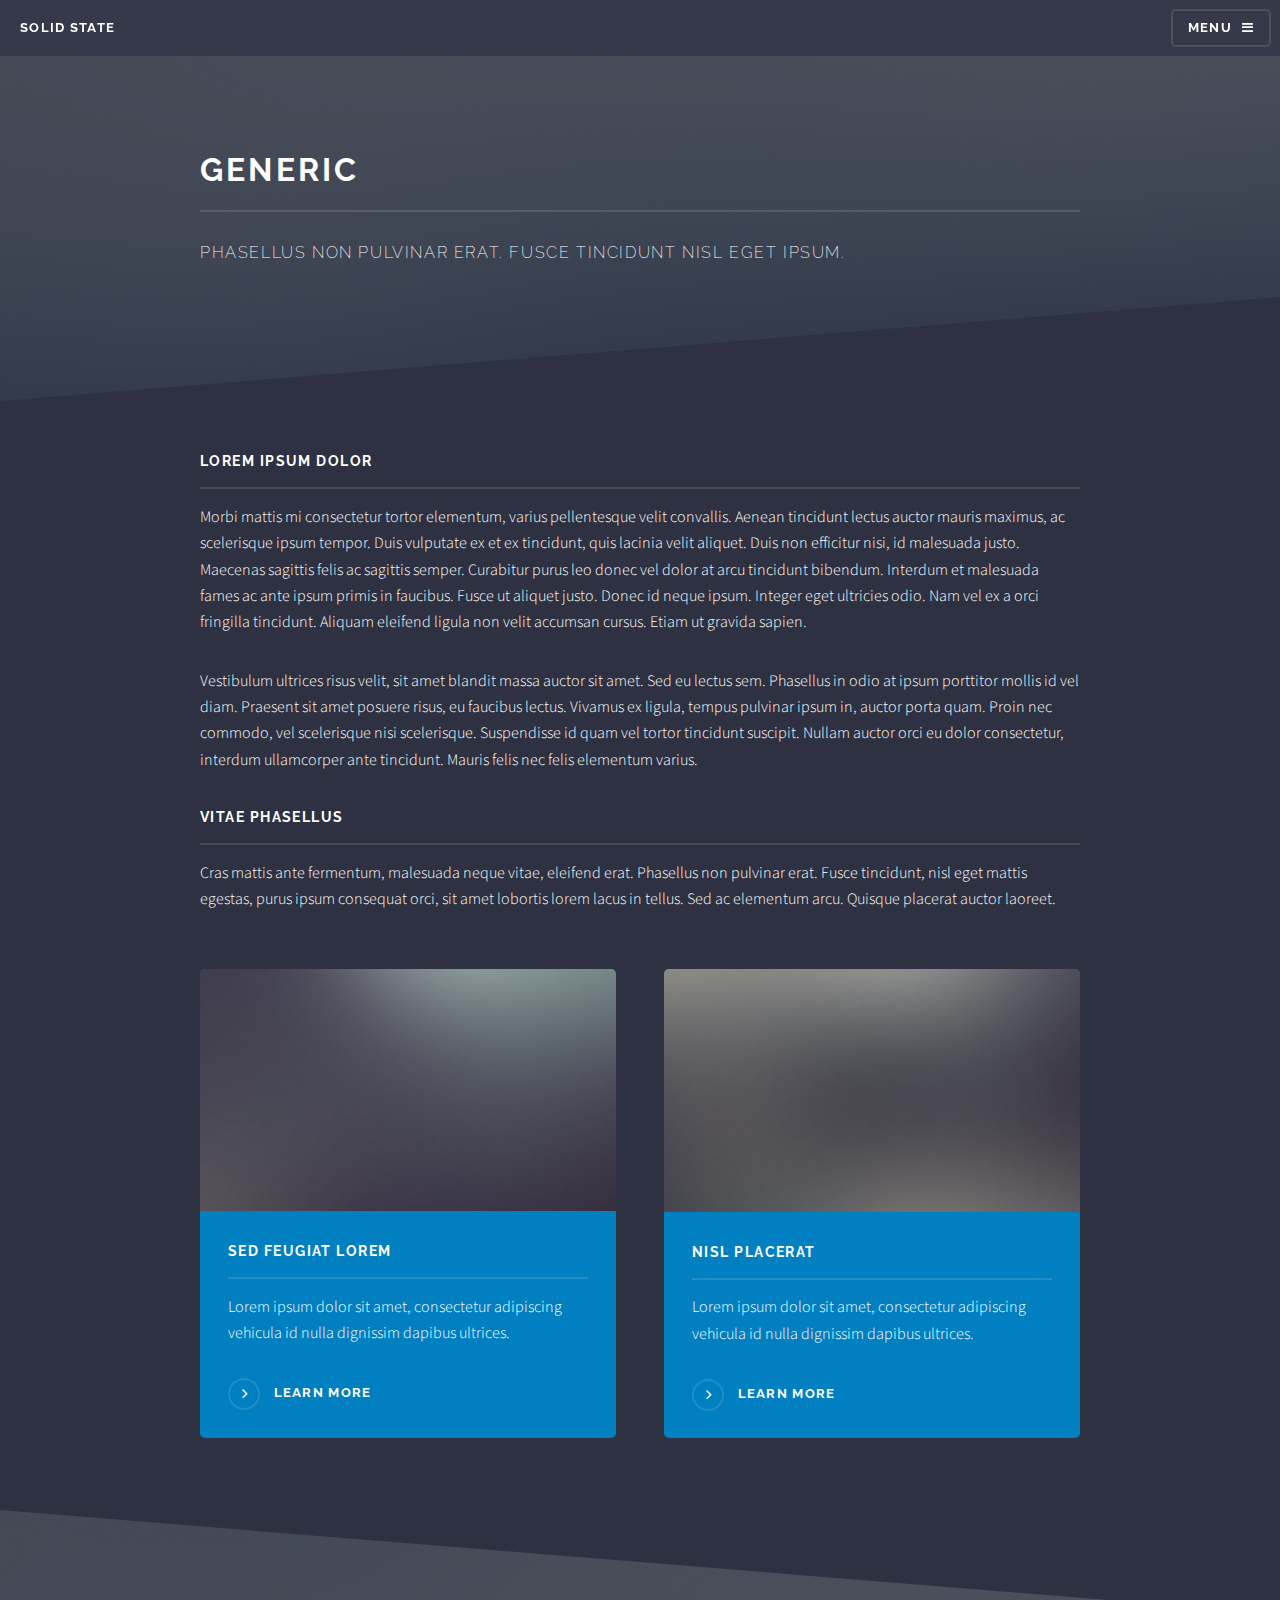
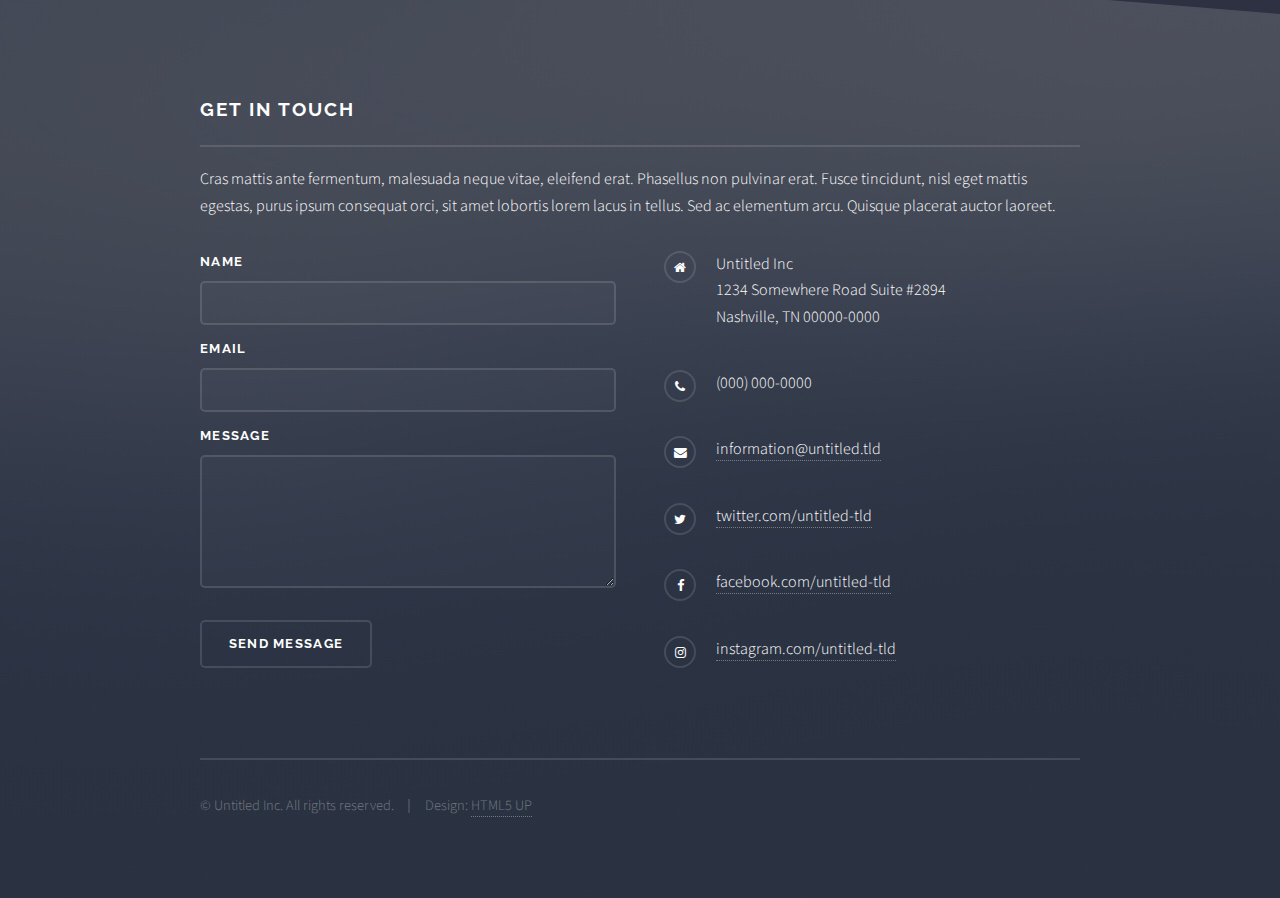
<file: generic.html>
<!DOCTYPE HTML>
<!--
	Solid State by HTML5 UP
	html5up.net | @ajlkn
	Free for personal and commercial use under the CCA 3.0 license (html5up.net/license)
-->
<html>
	<head>
		<title>Generic - Solid State by HTML5 UP</title>
		<meta charset="utf-8" />
		<meta name="viewport" content="width=device-width, initial-scale=1" />
		<!--[if lte IE 8]><script src="assets/js/ie/html5shiv.js"></script><![endif]-->
		<link rel="stylesheet" href="assets/css/main.css" />
		<!--[if lte IE 9]><link rel="stylesheet" href="assets/css/ie9.css" /><![endif]-->
		<!--[if lte IE 8]><link rel="stylesheet" href="assets/css/ie8.css" /><![endif]-->
	</head>
	<body>

		<!-- Page Wrapper -->
			<div id="page-wrapper">

				<!-- Header -->
					<header id="header">
						<h1><a href="index.html">Solid State</a></h1>
						<nav>
							<a href="#menu">Menu</a>
						</nav>
					</header>

				<!-- Menu -->
					<nav id="menu">
						<div class="inner">
							<h2>Menu</h2>
							<ul class="links">
								<li><a href="index.html">Home</a></li>
								<li><a href="generic.html">Generic</a></li>
								<li><a href="elements.html">Elements</a></li>
								<li><a href="#">Log In</a></li>
								<li><a href="#">Sign Up</a></li>
							</ul>
							<a href="#" class="close">Close</a>
						</div>
					</nav>

				<!-- Wrapper -->
					<section id="wrapper">
						<header>
							<div class="inner">
								<h2>Generic</h2>
								<p>Phasellus non pulvinar erat. Fusce tincidunt nisl eget ipsum.</p>
							</div>
						</header>

						<!-- Content -->
							<div class="wrapper">
								<div class="inner">

									<h3 class="major">Lorem ipsum dolor</h3>
									<p>Morbi mattis mi consectetur tortor elementum, varius pellentesque velit convallis. Aenean tincidunt lectus auctor mauris maximus, ac scelerisque ipsum tempor. Duis vulputate ex et ex tincidunt, quis lacinia velit aliquet. Duis non efficitur nisi, id malesuada justo. Maecenas sagittis felis ac sagittis semper. Curabitur purus leo donec vel dolor at arcu tincidunt bibendum. Interdum et malesuada fames ac ante ipsum primis in faucibus. Fusce ut aliquet justo. Donec id neque ipsum. Integer eget ultricies odio. Nam vel ex a orci fringilla tincidunt. Aliquam eleifend ligula non velit accumsan cursus. Etiam ut gravida sapien.</p>

									<p>Vestibulum ultrices risus velit, sit amet blandit massa auctor sit amet. Sed eu lectus sem. Phasellus in odio at ipsum porttitor mollis id vel diam. Praesent sit amet posuere risus, eu faucibus lectus. Vivamus ex ligula, tempus pulvinar ipsum in, auctor porta quam. Proin nec commodo, vel scelerisque nisi scelerisque. Suspendisse id quam vel tortor tincidunt suscipit. Nullam auctor orci eu dolor consectetur, interdum ullamcorper ante tincidunt. Mauris felis nec felis elementum varius.</p>

									<h3 class="major">Vitae phasellus</h3>
									<p>Cras mattis ante fermentum, malesuada neque vitae, eleifend erat. Phasellus non pulvinar erat. Fusce tincidunt, nisl eget mattis egestas, purus ipsum consequat orci, sit amet lobortis lorem lacus in tellus. Sed ac elementum arcu. Quisque placerat auctor laoreet.</p>

									<section class="features">
										<article>
											<a href="#" class="image"><img src="images/pic04.jpg" alt="" /></a>
											<h3 class="major">Sed feugiat lorem</h3>
											<p>Lorem ipsum dolor sit amet, consectetur adipiscing vehicula id nulla dignissim dapibus ultrices.</p>
											<a href="#" class="special">Learn more</a>
										</article>
										<article>
											<a href="#" class="image"><img src="images/pic05.jpg" alt="" /></a>
											<h3 class="major">Nisl placerat</h3>
											<p>Lorem ipsum dolor sit amet, consectetur adipiscing vehicula id nulla dignissim dapibus ultrices.</p>
											<a href="#" class="special">Learn more</a>
										</article>
									</section>

								</div>
							</div>

					</section>

				<!-- Footer -->
					<section id="footer">
						<div class="inner">
							<h2 class="major">Get in touch</h2>
							<p>Cras mattis ante fermentum, malesuada neque vitae, eleifend erat. Phasellus non pulvinar erat. Fusce tincidunt, nisl eget mattis egestas, purus ipsum consequat orci, sit amet lobortis lorem lacus in tellus. Sed ac elementum arcu. Quisque placerat auctor laoreet.</p>
							<form method="post" action="#">
								<div class="field">
									<label for="name">Name</label>
									<input type="text" name="name" id="name" />
								</div>
								<div class="field">
									<label for="email">Email</label>
									<input type="email" name="email" id="email" />
								</div>
								<div class="field">
									<label for="message">Message</label>
									<textarea name="message" id="message" rows="4"></textarea>
								</div>
								<ul class="actions">
									<li><input type="submit" value="Send Message" /></li>
								</ul>
							</form>
							<ul class="contact">
								<li class="fa-home">
									Untitled Inc<br />
									1234 Somewhere Road Suite #2894<br />
									Nashville, TN 00000-0000
								</li>
								<li class="fa-phone">(000) 000-0000</li>
								<li class="fa-envelope"><a href="#">information@untitled.tld</a></li>
								<li class="fa-twitter"><a href="#">twitter.com/untitled-tld</a></li>
								<li class="fa-facebook"><a href="#">facebook.com/untitled-tld</a></li>
								<li class="fa-instagram"><a href="#">instagram.com/untitled-tld</a></li>
							</ul>
							<ul class="copyright">
								<li>&copy; Untitled Inc. All rights reserved.</li><li>Design: <a href="http://html5up.net">HTML5 UP</a></li>
							</ul>
						</div>
					</section>

			</div>

		<!-- Scripts -->
			<script src="assets/js/skel.min.js"></script>
			<script src="assets/js/jquery.min.js"></script>
			<script src="assets/js/jquery.scrollex.min.js"></script>
			<script src="assets/js/util.js"></script>
			<!--[if lte IE 8]><script src="assets/js/ie/respond.min.js"></script><![endif]-->
			<script src="assets/js/main.js"></script>

	</body>
</html>
</file>
<file: assets/css/ie9.css>
/*
	Solid State by HTML5 UP
	html5up.net | @ajlkn
	Free for personal and commercial use under the CCA 3.0 license (html5up.net/license)
*/

/* Basic */

	body {
		background-color: #2e3141;
		background-image: url("../../images/bg.jpg");
		background-size: cover;
		background-attachment: fixed;
		background-position: center;
	}

		body:before {
			background: rgba(46, 49, 65, 0.8);
			content: '';
			display: block;
			height: 100%;
			left: 0;
			position: fixed;
			top: 0;
			width: 100%;
		}

		body > * {
			position: relative;
			z-index: 1;
		}

/* Features */

	.features article {
		display: inline-block;
		width: 45%;
	}

/* Menu */

	#menu .inner {
		margin: 4em auto;
	}

/* Wrapper */

	#wrapper > header {
		background: none !important;
	}

	.wrapper.spotlight .inner {
		text-align: left !important;
	}

	.wrapper.spotlight .image {
		display: inline-block;
		margin: 0 3em 2em 0 !important;
		vertical-align: middle;
		width: 24%;
	}

	.wrapper.spotlight .content {
		display: inline-block;
		vertical-align: middle;
		width: 70%;
	}

/* Banner */

	#banner {
		background: none !important;
	}

/* Footer */

	#footer {
		background: none !important;
	}

		#footer .inner form {
			display: inline-block;
			width: 45%;
		}

		#footer .inner .contact {
			display: inline-block;
			width: 45%;
		}
</file>
<file: assets/css/ie8.css>
/*
	Solid State by HTML5 UP
	html5up.net | @ajlkn
	Free for personal and commercial use under the CCA 3.0 license (html5up.net/license)
*/

/* Basic */

	body {
		-ms-behavior: url("assets/js/backgroundsize.min.htc");
	}

/* Type */

	h1.major, h2.major, h3.major, h4.major, h5.major, h6.major {
		border-bottom: solid 2px #ffffff;
	}

	blockquote {
		border-left: solid 4px #ffffff;
	}

	code {
		border: solid 2px #ffffff;
	}

	hr {
		border-bottom: solid 2px #ffffff;
	}

/* Button */

	input[type="submit"],
	input[type="reset"],
	input[type="button"],
	button,
	.button {
		position: relative;
		-ms-behavior: url("assets/js/ie/PIE.htc");
		border: solid 2px #ffffff;
	}

		input[type="submit"].special,
		input[type="reset"].special,
		input[type="button"].special,
		button.special,
		.button.special {
			border: 0;
		}

/* Form */

	input[type="text"],
	input[type="password"],
	input[type="email"],
	input[type="tel"],
	select,
	textarea {
		position: relative;
		-ms-behavior: url("assets/js/ie/PIE.htc");
		background: transparent;
		border: solid 2px #ffffff;
	}

/* Table */

	table tbody tr {
		border: solid 1px #ffffff;
		border-left: 0;
		border-right: 0;
	}

	table.alt tbody tr td {
		border: solid 1px #ffffff;
		border-left-width: 0;
		border-top-width: 0;
	}

		table.alt tbody tr td:first-child {
			border-left-width: 1px;
		}

	table.alt tbody tr:first-child td {
		border-top-width: 1px;
	}

	table.alt thead {
		border-bottom: 0;
	}

	table.alt tfoot {
		border-top: 0;
	}

/* Features */

	.features article {
		-ms-behavior: url("assets/js/ie/PIE.htc");
		position: relative;
		width: 44%;
	}

		.features article .image {
			margin-top: 0;
			margin-left: 0;
			width: 100%;
		}

/* Menu */

	#menu {
		background: #2e3141;
	}

		#menu h2 {
			border-bottom: solid 2px #ffffff;
		}

/* Header */

	#header {
		background-color: #007fc1;
	}

/* Wrapper */

	.wrapper {
		margin: 0;
	}

		.wrapper:before, .wrapper:after {
			display: none;
		}

		.wrapper.spotlight .image {
			-ms-behavior: url("assets/js/ie/PIE.htc");
		}

			.wrapper.spotlight .image img {
				position: relative;
				-ms-behavior: url("assets/js/ie/PIE.htc");
			}

/* Banner */

	#banner .logo .icon {
		border: solid 2px #ffffff;
		-ms-behavior: url("assets/js/ie/PIE.htc");
	}

	#banner h2 {
		border-bottom: solid 2px #ffffff;
	}

/* Footer */

	#footer .inner .copyright {
		border-top: solid 2px #ffffff;
	}

		#footer .inner .copyright li {
			border-left: solid 2px #ffffff;
		}
</file>
<file: assets/css/main.css>
@import url(font-awesome.min.css);
@import url("https://fonts.googleapis.com/css?family=Raleway:200,700|Source+Sans+Pro:300,600,300italic,600italic");

/*
	Solid State by HTML5 UP
	html5up.net | @ajlkn
	Free for personal and commercial use under the CCA 3.0 license (html5up.net/license)
*/

/* Reset */

	html, body, div, span, applet, object, iframe, h1, h2, h3, h4, h5, h6, p, blockquote, pre, a, abbr, acronym, address, big, cite, code, del, dfn, em, img, ins, kbd, q, s, samp, small, strike, strong, sub, sup, tt, var, b, u, i, center, dl, dt, dd, ol, ul, li, fieldset, form, label, legend, table, caption, tbody, tfoot, thead, tr, th, td, article, aside, canvas, details, embed, figure, figcaption, footer, header, hgroup, menu, nav, output, ruby, section, summary, time, mark, audio, video {
		margin: 0;
		padding: 0;
		border: 0;
		font-size: 100%;
		font: inherit;
		vertical-align: baseline;
	}

	article, aside, details, figcaption, figure, footer, header, hgroup, menu, nav, section {
		display: block;
	}

	body {
		line-height: 1;
	}

	ol, ul {
		list-style: none;
	}

	blockquote, q {
		quotes: none;
	}

	blockquote:before, blockquote:after, q:before, q:after {
		content: '';
		content: none;
	}

	table {
		border-collapse: collapse;
		border-spacing: 0;
	}

	body {
		-webkit-text-size-adjust: none;
	}

/* Box Model */

	*, *:before, *:after {
		-moz-box-sizing: border-box;
		-webkit-box-sizing: border-box;
		box-sizing: border-box;
	}

/* Grid */

	.row {
		border-bottom: solid 1px transparent;
		-moz-box-sizing: border-box;
		-webkit-box-sizing: border-box;
		box-sizing: border-box;
	}

	.row > * {
		float: left;
		-moz-box-sizing: border-box;
		-webkit-box-sizing: border-box;
		box-sizing: border-box;
	}

	.row:after, .row:before {
		content: '';
		display: block;
		clear: both;
		height: 0;
	}

	.row.uniform > * > :first-child {
		margin-top: 0;
	}

	.row.uniform > * > :last-child {
		margin-bottom: 0;
	}

	.row.\30 \25 > * {
		padding: 0 0 0 0em;
	}

	.row.\30 \25 {
		margin: 0 0 -1px 0em;
	}

	.row.uniform.\30 \25 > * {
		padding: 0em 0 0 0em;
	}

	.row.uniform.\30 \25 {
		margin: 0em 0 -1px 0em;
	}

	.row > * {
		padding: 0 0 0 1.75em;
	}

	.row {
		margin: 0 0 -1px -1.75em;
	}

	.row.uniform > * {
		padding: 1.75em 0 0 1.75em;
	}

	.row.uniform {
		margin: -1.75em 0 -1px -1.75em;
	}

	.row.\32 00\25 > * {
		padding: 0 0 0 3.5em;
	}

	.row.\32 00\25 {
		margin: 0 0 -1px -3.5em;
	}

	.row.uniform.\32 00\25 > * {
		padding: 3.5em 0 0 3.5em;
	}

	.row.uniform.\32 00\25 {
		margin: -3.5em 0 -1px -3.5em;
	}

	.row.\31 50\25 > * {
		padding: 0 0 0 2.625em;
	}

	.row.\31 50\25 {
		margin: 0 0 -1px -2.625em;
	}

	.row.uniform.\31 50\25 > * {
		padding: 2.625em 0 0 2.625em;
	}

	.row.uniform.\31 50\25 {
		margin: -2.625em 0 -1px -2.625em;
	}

	.row.\35 0\25 > * {
		padding: 0 0 0 0.875em;
	}

	.row.\35 0\25 {
		margin: 0 0 -1px -0.875em;
	}

	.row.uniform.\35 0\25 > * {
		padding: 0.875em 0 0 0.875em;
	}

	.row.uniform.\35 0\25 {
		margin: -0.875em 0 -1px -0.875em;
	}

	.row.\32 5\25 > * {
		padding: 0 0 0 0.4375em;
	}

	.row.\32 5\25 {
		margin: 0 0 -1px -0.4375em;
	}

	.row.uniform.\32 5\25 > * {
		padding: 0.4375em 0 0 0.4375em;
	}

	.row.uniform.\32 5\25 {
		margin: -0.4375em 0 -1px -0.4375em;
	}

	.\31 2u, .\31 2u\24 {
		width: 100%;
		clear: none;
		margin-left: 0;
	}

	.\31 1u, .\31 1u\24 {
		width: 91.6666666667%;
		clear: none;
		margin-left: 0;
	}

	.\31 0u, .\31 0u\24 {
		width: 83.3333333333%;
		clear: none;
		margin-left: 0;
	}

	.\39 u, .\39 u\24 {
		width: 75%;
		clear: none;
		margin-left: 0;
	}

	.\38 u, .\38 u\24 {
		width: 66.6666666667%;
		clear: none;
		margin-left: 0;
	}

	.\37 u, .\37 u\24 {
		width: 58.3333333333%;
		clear: none;
		margin-left: 0;
	}

	.\36 u, .\36 u\24 {
		width: 50%;
		clear: none;
		margin-left: 0;
	}

	.\35 u, .\35 u\24 {
		width: 41.6666666667%;
		clear: none;
		margin-left: 0;
	}

	.\34 u, .\34 u\24 {
		width: 33.3333333333%;
		clear: none;
		margin-left: 0;
	}

	.\33 u, .\33 u\24 {
		width: 25%;
		clear: none;
		margin-left: 0;
	}

	.\32 u, .\32 u\24 {
		width: 16.6666666667%;
		clear: none;
		margin-left: 0;
	}

	.\31 u, .\31 u\24 {
		width: 8.3333333333%;
		clear: none;
		margin-left: 0;
	}

	.\31 2u\24 + *,
	.\31 1u\24 + *,
	.\31 0u\24 + *,
	.\39 u\24 + *,
	.\38 u\24 + *,
	.\37 u\24 + *,
	.\36 u\24 + *,
	.\35 u\24 + *,
	.\34 u\24 + *,
	.\33 u\24 + *,
	.\32 u\24 + *,
	.\31 u\24 + * {
		clear: left;
	}

	.\-11u {
		margin-left: 91.66667%;
	}

	.\-10u {
		margin-left: 83.33333%;
	}

	.\-9u {
		margin-left: 75%;
	}

	.\-8u {
		margin-left: 66.66667%;
	}

	.\-7u {
		margin-left: 58.33333%;
	}

	.\-6u {
		margin-left: 50%;
	}

	.\-5u {
		margin-left: 41.66667%;
	}

	.\-4u {
		margin-left: 33.33333%;
	}

	.\-3u {
		margin-left: 25%;
	}

	.\-2u {
		margin-left: 16.66667%;
	}

	.\-1u {
		margin-left: 8.33333%;
	}

	@media screen and (max-width: 1680px) {

		.row > * {
			padding: 0 0 0 1.75em;
		}

		.row {
			margin: 0 0 -1px -1.75em;
		}

		.row.uniform > * {
			padding: 1.75em 0 0 1.75em;
		}

		.row.uniform {
			margin: -1.75em 0 -1px -1.75em;
		}

		.row.\32 00\25 > * {
			padding: 0 0 0 3.5em;
		}

		.row.\32 00\25 {
			margin: 0 0 -1px -3.5em;
		}

		.row.uniform.\32 00\25 > * {
			padding: 3.5em 0 0 3.5em;
		}

		.row.uniform.\32 00\25 {
			margin: -3.5em 0 -1px -3.5em;
		}

		.row.\31 50\25 > * {
			padding: 0 0 0 2.625em;
		}

		.row.\31 50\25 {
			margin: 0 0 -1px -2.625em;
		}

		.row.uniform.\31 50\25 > * {
			padding: 2.625em 0 0 2.625em;
		}

		.row.uniform.\31 50\25 {
			margin: -2.625em 0 -1px -2.625em;
		}

		.row.\35 0\25 > * {
			padding: 0 0 0 0.875em;
		}

		.row.\35 0\25 {
			margin: 0 0 -1px -0.875em;
		}

		.row.uniform.\35 0\25 > * {
			padding: 0.875em 0 0 0.875em;
		}

		.row.uniform.\35 0\25 {
			margin: -0.875em 0 -1px -0.875em;
		}

		.row.\32 5\25 > * {
			padding: 0 0 0 0.4375em;
		}

		.row.\32 5\25 {
			margin: 0 0 -1px -0.4375em;
		}

		.row.uniform.\32 5\25 > * {
			padding: 0.4375em 0 0 0.4375em;
		}

		.row.uniform.\32 5\25 {
			margin: -0.4375em 0 -1px -0.4375em;
		}

		.\31 2u\28xlarge\29, .\31 2u\24\28xlarge\29 {
			width: 100%;
			clear: none;
			margin-left: 0;
		}

		.\31 1u\28xlarge\29, .\31 1u\24\28xlarge\29 {
			width: 91.6666666667%;
			clear: none;
			margin-left: 0;
		}

		.\31 0u\28xlarge\29, .\31 0u\24\28xlarge\29 {
			width: 83.3333333333%;
			clear: none;
			margin-left: 0;
		}

		.\39 u\28xlarge\29, .\39 u\24\28xlarge\29 {
			width: 75%;
			clear: none;
			margin-left: 0;
		}

		.\38 u\28xlarge\29, .\38 u\24\28xlarge\29 {
			width: 66.6666666667%;
			clear: none;
			margin-left: 0;
		}

		.\37 u\28xlarge\29, .\37 u\24\28xlarge\29 {
			width: 58.3333333333%;
			clear: none;
			margin-left: 0;
		}

		.\36 u\28xlarge\29, .\36 u\24\28xlarge\29 {
			width: 50%;
			clear: none;
			margin-left: 0;
		}

		.\35 u\28xlarge\29, .\35 u\24\28xlarge\29 {
			width: 41.6666666667%;
			clear: none;
			margin-left: 0;
		}

		.\34 u\28xlarge\29, .\34 u\24\28xlarge\29 {
			width: 33.3333333333%;
			clear: none;
			margin-left: 0;
		}

		.\33 u\28xlarge\29, .\33 u\24\28xlarge\29 {
			width: 25%;
			clear: none;
			margin-left: 0;
		}

		.\32 u\28xlarge\29, .\32 u\24\28xlarge\29 {
			width: 16.6666666667%;
			clear: none;
			margin-left: 0;
		}

		.\31 u\28xlarge\29, .\31 u\24\28xlarge\29 {
			width: 8.3333333333%;
			clear: none;
			margin-left: 0;
		}

		.\31 2u\24\28xlarge\29 + *,
		.\31 1u\24\28xlarge\29 + *,
		.\31 0u\24\28xlarge\29 + *,
		.\39 u\24\28xlarge\29 + *,
		.\38 u\24\28xlarge\29 + *,
		.\37 u\24\28xlarge\29 + *,
		.\36 u\24\28xlarge\29 + *,
		.\35 u\24\28xlarge\29 + *,
		.\34 u\24\28xlarge\29 + *,
		.\33 u\24\28xlarge\29 + *,
		.\32 u\24\28xlarge\29 + *,
		.\31 u\24\28xlarge\29 + * {
			clear: left;
		}

		.\-11u\28xlarge\29 {
			margin-left: 91.66667%;
		}

		.\-10u\28xlarge\29 {
			margin-left: 83.33333%;
		}

		.\-9u\28xlarge\29 {
			margin-left: 75%;
		}

		.\-8u\28xlarge\29 {
			margin-left: 66.66667%;
		}

		.\-7u\28xlarge\29 {
			margin-left: 58.33333%;
		}

		.\-6u\28xlarge\29 {
			margin-left: 50%;
		}

		.\-5u\28xlarge\29 {
			margin-left: 41.66667%;
		}

		.\-4u\28xlarge\29 {
			margin-left: 33.33333%;
		}

		.\-3u\28xlarge\29 {
			margin-left: 25%;
		}

		.\-2u\28xlarge\29 {
			margin-left: 16.66667%;
		}

		.\-1u\28xlarge\29 {
			margin-left: 8.33333%;
		}

	}

	@media screen and (max-width: 1280px) {

		.row > * {
			padding: 0 0 0 1.75em;
		}

		.row {
			margin: 0 0 -1px -1.75em;
		}

		.row.uniform > * {
			padding: 1.75em 0 0 1.75em;
		}

		.row.uniform {
			margin: -1.75em 0 -1px -1.75em;
		}

		.row.\32 00\25 > * {
			padding: 0 0 0 3.5em;
		}

		.row.\32 00\25 {
			margin: 0 0 -1px -3.5em;
		}

		.row.uniform.\32 00\25 > * {
			padding: 3.5em 0 0 3.5em;
		}

		.row.uniform.\32 00\25 {
			margin: -3.5em 0 -1px -3.5em;
		}

		.row.\31 50\25 > * {
			padding: 0 0 0 2.625em;
		}

		.row.\31 50\25 {
			margin: 0 0 -1px -2.625em;
		}

		.row.uniform.\31 50\25 > * {
			padding: 2.625em 0 0 2.625em;
		}

		.row.uniform.\31 50\25 {
			margin: -2.625em 0 -1px -2.625em;
		}

		.row.\35 0\25 > * {
			padding: 0 0 0 0.875em;
		}

		.row.\35 0\25 {
			margin: 0 0 -1px -0.875em;
		}

		.row.uniform.\35 0\25 > * {
			padding: 0.875em 0 0 0.875em;
		}

		.row.uniform.\35 0\25 {
			margin: -0.875em 0 -1px -0.875em;
		}

		.row.\32 5\25 > * {
			padding: 0 0 0 0.4375em;
		}

		.row.\32 5\25 {
			margin: 0 0 -1px -0.4375em;
		}

		.row.uniform.\32 5\25 > * {
			padding: 0.4375em 0 0 0.4375em;
		}

		.row.uniform.\32 5\25 {
			margin: -0.4375em 0 -1px -0.4375em;
		}

		.\31 2u\28large\29, .\31 2u\24\28large\29 {
			width: 100%;
			clear: none;
			margin-left: 0;
		}

		.\31 1u\28large\29, .\31 1u\24\28large\29 {
			width: 91.6666666667%;
			clear: none;
			margin-left: 0;
		}

		.\31 0u\28large\29, .\31 0u\24\28large\29 {
			width: 83.3333333333%;
			clear: none;
			margin-left: 0;
		}

		.\39 u\28large\29, .\39 u\24\28large\29 {
			width: 75%;
			clear: none;
			margin-left: 0;
		}

		.\38 u\28large\29, .\38 u\24\28large\29 {
			width: 66.6666666667%;
			clear: none;
			margin-left: 0;
		}

		.\37 u\28large\29, .\37 u\24\28large\29 {
			width: 58.3333333333%;
			clear: none;
			margin-left: 0;
		}

		.\36 u\28large\29, .\36 u\24\28large\29 {
			width: 50%;
			clear: none;
			margin-left: 0;
		}

		.\35 u\28large\29, .\35 u\24\28large\29 {
			width: 41.6666666667%;
			clear: none;
			margin-left: 0;
		}

		.\34 u\28large\29, .\34 u\24\28large\29 {
			width: 33.3333333333%;
			clear: none;
			margin-left: 0;
		}

		.\33 u\28large\29, .\33 u\24\28large\29 {
			width: 25%;
			clear: none;
			margin-left: 0;
		}

		.\32 u\28large\29, .\32 u\24\28large\29 {
			width: 16.6666666667%;
			clear: none;
			margin-left: 0;
		}

		.\31 u\28large\29, .\31 u\24\28large\29 {
			width: 8.3333333333%;
			clear: none;
			margin-left: 0;
		}

		.\31 2u\24\28large\29 + *,
		.\31 1u\24\28large\29 + *,
		.\31 0u\24\28large\29 + *,
		.\39 u\24\28large\29 + *,
		.\38 u\24\28large\29 + *,
		.\37 u\24\28large\29 + *,
		.\36 u\24\28large\29 + *,
		.\35 u\24\28large\29 + *,
		.\34 u\24\28large\29 + *,
		.\33 u\24\28large\29 + *,
		.\32 u\24\28large\29 + *,
		.\31 u\24\28large\29 + * {
			clear: left;
		}

		.\-11u\28large\29 {
			margin-left: 91.66667%;
		}

		.\-10u\28large\29 {
			margin-left: 83.33333%;
		}

		.\-9u\28large\29 {
			margin-left: 75%;
		}

		.\-8u\28large\29 {
			margin-left: 66.66667%;
		}

		.\-7u\28large\29 {
			margin-left: 58.33333%;
		}

		.\-6u\28large\29 {
			margin-left: 50%;
		}

		.\-5u\28large\29 {
			margin-left: 41.66667%;
		}

		.\-4u\28large\29 {
			margin-left: 33.33333%;
		}

		.\-3u\28large\29 {
			margin-left: 25%;
		}

		.\-2u\28large\29 {
			margin-left: 16.66667%;
		}

		.\-1u\28large\29 {
			margin-left: 8.33333%;
		}

	}

	@media screen and (max-width: 980px) {

		.row > * {
			padding: 0 0 0 1.75em;
		}

		.row {
			margin: 0 0 -1px -1.75em;
		}

		.row.uniform > * {
			padding: 1.75em 0 0 1.75em;
		}

		.row.uniform {
			margin: -1.75em 0 -1px -1.75em;
		}

		.row.\32 00\25 > * {
			padding: 0 0 0 3.5em;
		}

		.row.\32 00\25 {
			margin: 0 0 -1px -3.5em;
		}

		.row.uniform.\32 00\25 > * {
			padding: 3.5em 0 0 3.5em;
		}

		.row.uniform.\32 00\25 {
			margin: -3.5em 0 -1px -3.5em;
		}

		.row.\31 50\25 > * {
			padding: 0 0 0 2.625em;
		}

		.row.\31 50\25 {
			margin: 0 0 -1px -2.625em;
		}

		.row.uniform.\31 50\25 > * {
			padding: 2.625em 0 0 2.625em;
		}

		.row.uniform.\31 50\25 {
			margin: -2.625em 0 -1px -2.625em;
		}

		.row.\35 0\25 > * {
			padding: 0 0 0 0.875em;
		}

		.row.\35 0\25 {
			margin: 0 0 -1px -0.875em;
		}

		.row.uniform.\35 0\25 > * {
			padding: 0.875em 0 0 0.875em;
		}

		.row.uniform.\35 0\25 {
			margin: -0.875em 0 -1px -0.875em;
		}

		.row.\32 5\25 > * {
			padding: 0 0 0 0.4375em;
		}

		.row.\32 5\25 {
			margin: 0 0 -1px -0.4375em;
		}

		.row.uniform.\32 5\25 > * {
			padding: 0.4375em 0 0 0.4375em;
		}

		.row.uniform.\32 5\25 {
			margin: -0.4375em 0 -1px -0.4375em;
		}

		.\31 2u\28medium\29, .\31 2u\24\28medium\29 {
			width: 100%;
			clear: none;
			margin-left: 0;
		}

		.\31 1u\28medium\29, .\31 1u\24\28medium\29 {
			width: 91.6666666667%;
			clear: none;
			margin-left: 0;
		}

		.\31 0u\28medium\29, .\31 0u\24\28medium\29 {
			width: 83.3333333333%;
			clear: none;
			margin-left: 0;
		}

		.\39 u\28medium\29, .\39 u\24\28medium\29 {
			width: 75%;
			clear: none;
			margin-left: 0;
		}

		.\38 u\28medium\29, .\38 u\24\28medium\29 {
			width: 66.6666666667%;
			clear: none;
			margin-left: 0;
		}

		.\37 u\28medium\29, .\37 u\24\28medium\29 {
			width: 58.3333333333%;
			clear: none;
			margin-left: 0;
		}

		.\36 u\28medium\29, .\36 u\24\28medium\29 {
			width: 50%;
			clear: none;
			margin-left: 0;
		}

		.\35 u\28medium\29, .\35 u\24\28medium\29 {
			width: 41.6666666667%;
			clear: none;
			margin-left: 0;
		}

		.\34 u\28medium\29, .\34 u\24\28medium\29 {
			width: 33.3333333333%;
			clear: none;
			margin-left: 0;
		}

		.\33 u\28medium\29, .\33 u\24\28medium\29 {
			width: 25%;
			clear: none;
			margin-left: 0;
		}

		.\32 u\28medium\29, .\32 u\24\28medium\29 {
			width: 16.6666666667%;
			clear: none;
			margin-left: 0;
		}

		.\31 u\28medium\29, .\31 u\24\28medium\29 {
			width: 8.3333333333%;
			clear: none;
			margin-left: 0;
		}

		.\31 2u\24\28medium\29 + *,
		.\31 1u\24\28medium\29 + *,
		.\31 0u\24\28medium\29 + *,
		.\39 u\24\28medium\29 + *,
		.\38 u\24\28medium\29 + *,
		.\37 u\24\28medium\29 + *,
		.\36 u\24\28medium\29 + *,
		.\35 u\24\28medium\29 + *,
		.\34 u\24\28medium\29 + *,
		.\33 u\24\28medium\29 + *,
		.\32 u\24\28medium\29 + *,
		.\31 u\24\28medium\29 + * {
			clear: left;
		}

		.\-11u\28medium\29 {
			margin-left: 91.66667%;
		}

		.\-10u\28medium\29 {
			margin-left: 83.33333%;
		}

		.\-9u\28medium\29 {
			margin-left: 75%;
		}

		.\-8u\28medium\29 {
			margin-left: 66.66667%;
		}

		.\-7u\28medium\29 {
			margin-left: 58.33333%;
		}

		.\-6u\28medium\29 {
			margin-left: 50%;
		}

		.\-5u\28medium\29 {
			margin-left: 41.66667%;
		}

		.\-4u\28medium\29 {
			margin-left: 33.33333%;
		}

		.\-3u\28medium\29 {
			margin-left: 25%;
		}

		.\-2u\28medium\29 {
			margin-left: 16.66667%;
		}

		.\-1u\28medium\29 {
			margin-left: 8.33333%;
		}

	}

	@media screen and (max-width: 736px) {

		.row > * {
			padding: 0 0 0 1.25em;
		}

		.row {
			margin: 0 0 -1px -1.25em;
		}

		.row.uniform > * {
			padding: 1.25em 0 0 1.25em;
		}

		.row.uniform {
			margin: -1.25em 0 -1px -1.25em;
		}

		.row.\32 00\25 > * {
			padding: 0 0 0 2.5em;
		}

		.row.\32 00\25 {
			margin: 0 0 -1px -2.5em;
		}

		.row.uniform.\32 00\25 > * {
			padding: 2.5em 0 0 2.5em;
		}

		.row.uniform.\32 00\25 {
			margin: -2.5em 0 -1px -2.5em;
		}

		.row.\31 50\25 > * {
			padding: 0 0 0 1.875em;
		}

		.row.\31 50\25 {
			margin: 0 0 -1px -1.875em;
		}

		.row.uniform.\31 50\25 > * {
			padding: 1.875em 0 0 1.875em;
		}

		.row.uniform.\31 50\25 {
			margin: -1.875em 0 -1px -1.875em;
		}

		.row.\35 0\25 > * {
			padding: 0 0 0 0.625em;
		}

		.row.\35 0\25 {
			margin: 0 0 -1px -0.625em;
		}

		.row.uniform.\35 0\25 > * {
			padding: 0.625em 0 0 0.625em;
		}

		.row.uniform.\35 0\25 {
			margin: -0.625em 0 -1px -0.625em;
		}

		.row.\32 5\25 > * {
			padding: 0 0 0 0.3125em;
		}

		.row.\32 5\25 {
			margin: 0 0 -1px -0.3125em;
		}

		.row.uniform.\32 5\25 > * {
			padding: 0.3125em 0 0 0.3125em;
		}

		.row.uniform.\32 5\25 {
			margin: -0.3125em 0 -1px -0.3125em;
		}

		.\31 2u\28small\29, .\31 2u\24\28small\29 {
			width: 100%;
			clear: none;
			margin-left: 0;
		}

		.\31 1u\28small\29, .\31 1u\24\28small\29 {
			width: 91.6666666667%;
			clear: none;
			margin-left: 0;
		}

		.\31 0u\28small\29, .\31 0u\24\28small\29 {
			width: 83.3333333333%;
			clear: none;
			margin-left: 0;
		}

		.\39 u\28small\29, .\39 u\24\28small\29 {
			width: 75%;
			clear: none;
			margin-left: 0;
		}

		.\38 u\28small\29, .\38 u\24\28small\29 {
			width: 66.6666666667%;
			clear: none;
			margin-left: 0;
		}

		.\37 u\28small\29, .\37 u\24\28small\29 {
			width: 58.3333333333%;
			clear: none;
			margin-left: 0;
		}

		.\36 u\28small\29, .\36 u\24\28small\29 {
			width: 50%;
			clear: none;
			margin-left: 0;
		}

		.\35 u\28small\29, .\35 u\24\28small\29 {
			width: 41.6666666667%;
			clear: none;
			margin-left: 0;
		}

		.\34 u\28small\29, .\34 u\24\28small\29 {
			width: 33.3333333333%;
			clear: none;
			margin-left: 0;
		}

		.\33 u\28small\29, .\33 u\24\28small\29 {
			width: 25%;
			clear: none;
			margin-left: 0;
		}

		.\32 u\28small\29, .\32 u\24\28small\29 {
			width: 16.6666666667%;
			clear: none;
			margin-left: 0;
		}

		.\31 u\28small\29, .\31 u\24\28small\29 {
			width: 8.3333333333%;
			clear: none;
			margin-left: 0;
		}

		.\31 2u\24\28small\29 + *,
		.\31 1u\24\28small\29 + *,
		.\31 0u\24\28small\29 + *,
		.\39 u\24\28small\29 + *,
		.\38 u\24\28small\29 + *,
		.\37 u\24\28small\29 + *,
		.\36 u\24\28small\29 + *,
		.\35 u\24\28small\29 + *,
		.\34 u\24\28small\29 + *,
		.\33 u\24\28small\29 + *,
		.\32 u\24\28small\29 + *,
		.\31 u\24\28small\29 + * {
			clear: left;
		}

		.\-11u\28small\29 {
			margin-left: 91.66667%;
		}

		.\-10u\28small\29 {
			margin-left: 83.33333%;
		}

		.\-9u\28small\29 {
			margin-left: 75%;
		}

		.\-8u\28small\29 {
			margin-left: 66.66667%;
		}

		.\-7u\28small\29 {
			margin-left: 58.33333%;
		}

		.\-6u\28small\29 {
			margin-left: 50%;
		}

		.\-5u\28small\29 {
			margin-left: 41.66667%;
		}

		.\-4u\28small\29 {
			margin-left: 33.33333%;
		}

		.\-3u\28small\29 {
			margin-left: 25%;
		}

		.\-2u\28small\29 {
			margin-left: 16.66667%;
		}

		.\-1u\28small\29 {
			margin-left: 8.33333%;
		}

	}

	@media screen and (max-width: 640px) {

		.row > * {
			padding: 0 0 0 1.25em;
		}

		.row {
			margin: 0 0 -1px -1.25em;
		}

		.row.uniform > * {
			padding: 1.25em 0 0 1.25em;
		}

		.row.uniform {
			margin: -1.25em 0 -1px -1.25em;
		}

		.row.\32 00\25 > * {
			padding: 0 0 0 2.5em;
		}

		.row.\32 00\25 {
			margin: 0 0 -1px -2.5em;
		}

		.row.uniform.\32 00\25 > * {
			padding: 2.5em 0 0 2.5em;
		}

		.row.uniform.\32 00\25 {
			margin: -2.5em 0 -1px -2.5em;
		}

		.row.\31 50\25 > * {
			padding: 0 0 0 1.875em;
		}

		.row.\31 50\25 {
			margin: 0 0 -1px -1.875em;
		}

		.row.uniform.\31 50\25 > * {
			padding: 1.875em 0 0 1.875em;
		}

		.row.uniform.\31 50\25 {
			margin: -1.875em 0 -1px -1.875em;
		}

		.row.\35 0\25 > * {
			padding: 0 0 0 0.625em;
		}

		.row.\35 0\25 {
			margin: 0 0 -1px -0.625em;
		}

		.row.uniform.\35 0\25 > * {
			padding: 0.625em 0 0 0.625em;
		}

		.row.uniform.\35 0\25 {
			margin: -0.625em 0 -1px -0.625em;
		}

		.row.\32 5\25 > * {
			padding: 0 0 0 0.3125em;
		}

		.row.\32 5\25 {
			margin: 0 0 -1px -0.3125em;
		}

		.row.uniform.\32 5\25 > * {
			padding: 0.3125em 0 0 0.3125em;
		}

		.row.uniform.\32 5\25 {
			margin: -0.3125em 0 -1px -0.3125em;
		}

		.\31 2u\28xsmall\29, .\31 2u\24\28xsmall\29 {
			width: 100%;
			clear: none;
			margin-left: 0;
		}

		.\31 1u\28xsmall\29, .\31 1u\24\28xsmall\29 {
			width: 91.6666666667%;
			clear: none;
			margin-left: 0;
		}

		.\31 0u\28xsmall\29, .\31 0u\24\28xsmall\29 {
			width: 83.3333333333%;
			clear: none;
			margin-left: 0;
		}

		.\39 u\28xsmall\29, .\39 u\24\28xsmall\29 {
			width: 75%;
			clear: none;
			margin-left: 0;
		}

		.\38 u\28xsmall\29, .\38 u\24\28xsmall\29 {
			width: 66.6666666667%;
			clear: none;
			margin-left: 0;
		}

		.\37 u\28xsmall\29, .\37 u\24\28xsmall\29 {
			width: 58.3333333333%;
			clear: none;
			margin-left: 0;
		}

		.\36 u\28xsmall\29, .\36 u\24\28xsmall\29 {
			width: 50%;
			clear: none;
			margin-left: 0;
		}

		.\35 u\28xsmall\29, .\35 u\24\28xsmall\29 {
			width: 41.6666666667%;
			clear: none;
			margin-left: 0;
		}

		.\34 u\28xsmall\29, .\34 u\24\28xsmall\29 {
			width: 33.3333333333%;
			clear: none;
			margin-left: 0;
		}

		.\33 u\28xsmall\29, .\33 u\24\28xsmall\29 {
			width: 25%;
			clear: none;
			margin-left: 0;
		}

		.\32 u\28xsmall\29, .\32 u\24\28xsmall\29 {
			width: 16.6666666667%;
			clear: none;
			margin-left: 0;
		}

		.\31 u\28xsmall\29, .\31 u\24\28xsmall\29 {
			width: 8.3333333333%;
			clear: none;
			margin-left: 0;
		}

		.\31 2u\24\28xsmall\29 + *,
		.\31 1u\24\28xsmall\29 + *,
		.\31 0u\24\28xsmall\29 + *,
		.\39 u\24\28xsmall\29 + *,
		.\38 u\24\28xsmall\29 + *,
		.\37 u\24\28xsmall\29 + *,
		.\36 u\24\28xsmall\29 + *,
		.\35 u\24\28xsmall\29 + *,
		.\34 u\24\28xsmall\29 + *,
		.\33 u\24\28xsmall\29 + *,
		.\32 u\24\28xsmall\29 + *,
		.\31 u\24\28xsmall\29 + * {
			clear: left;
		}

		.\-11u\28xsmall\29 {
			margin-left: 91.66667%;
		}

		.\-10u\28xsmall\29 {
			margin-left: 83.33333%;
		}

		.\-9u\28xsmall\29 {
			margin-left: 75%;
		}

		.\-8u\28xsmall\29 {
			margin-left: 66.66667%;
		}

		.\-7u\28xsmall\29 {
			margin-left: 58.33333%;
		}

		.\-6u\28xsmall\29 {
			margin-left: 50%;
		}

		.\-5u\28xsmall\29 {
			margin-left: 41.66667%;
		}

		.\-4u\28xsmall\29 {
			margin-left: 33.33333%;
		}

		.\-3u\28xsmall\29 {
			margin-left: 25%;
		}

		.\-2u\28xsmall\29 {
			margin-left: 16.66667%;
		}

		.\-1u\28xsmall\29 {
			margin-left: 8.33333%;
		}

	}

	@media screen and (max-width: 360px) {

		.row > * {
			padding: 0 0 0 1.25em;
		}

		.row {
			margin: 0 0 -1px -1.25em;
		}

		.row.uniform > * {
			padding: 1.25em 0 0 1.25em;
		}

		.row.uniform {
			margin: -1.25em 0 -1px -1.25em;
		}

		.row.\32 00\25 > * {
			padding: 0 0 0 2.5em;
		}

		.row.\32 00\25 {
			margin: 0 0 -1px -2.5em;
		}

		.row.uniform.\32 00\25 > * {
			padding: 2.5em 0 0 2.5em;
		}

		.row.uniform.\32 00\25 {
			margin: -2.5em 0 -1px -2.5em;
		}

		.row.\31 50\25 > * {
			padding: 0 0 0 1.875em;
		}

		.row.\31 50\25 {
			margin: 0 0 -1px -1.875em;
		}

		.row.uniform.\31 50\25 > * {
			padding: 1.875em 0 0 1.875em;
		}

		.row.uniform.\31 50\25 {
			margin: -1.875em 0 -1px -1.875em;
		}

		.row.\35 0\25 > * {
			padding: 0 0 0 0.625em;
		}

		.row.\35 0\25 {
			margin: 0 0 -1px -0.625em;
		}

		.row.uniform.\35 0\25 > * {
			padding: 0.625em 0 0 0.625em;
		}

		.row.uniform.\35 0\25 {
			margin: -0.625em 0 -1px -0.625em;
		}

		.row.\32 5\25 > * {
			padding: 0 0 0 0.3125em;
		}

		.row.\32 5\25 {
			margin: 0 0 -1px -0.3125em;
		}

		.row.uniform.\32 5\25 > * {
			padding: 0.3125em 0 0 0.3125em;
		}

		.row.uniform.\32 5\25 {
			margin: -0.3125em 0 -1px -0.3125em;
		}

		.\31 2u\28xxsmall\29, .\31 2u\24\28xxsmall\29 {
			width: 100%;
			clear: none;
			margin-left: 0;
		}

		.\31 1u\28xxsmall\29, .\31 1u\24\28xxsmall\29 {
			width: 91.6666666667%;
			clear: none;
			margin-left: 0;
		}

		.\31 0u\28xxsmall\29, .\31 0u\24\28xxsmall\29 {
			width: 83.3333333333%;
			clear: none;
			margin-left: 0;
		}

		.\39 u\28xxsmall\29, .\39 u\24\28xxsmall\29 {
			width: 75%;
			clear: none;
			margin-left: 0;
		}

		.\38 u\28xxsmall\29, .\38 u\24\28xxsmall\29 {
			width: 66.6666666667%;
			clear: none;
			margin-left: 0;
		}

		.\37 u\28xxsmall\29, .\37 u\24\28xxsmall\29 {
			width: 58.3333333333%;
			clear: none;
			margin-left: 0;
		}

		.\36 u\28xxsmall\29, .\36 u\24\28xxsmall\29 {
			width: 50%;
			clear: none;
			margin-left: 0;
		}

		.\35 u\28xxsmall\29, .\35 u\24\28xxsmall\29 {
			width: 41.6666666667%;
			clear: none;
			margin-left: 0;
		}

		.\34 u\28xxsmall\29, .\34 u\24\28xxsmall\29 {
			width: 33.3333333333%;
			clear: none;
			margin-left: 0;
		}

		.\33 u\28xxsmall\29, .\33 u\24\28xxsmall\29 {
			width: 25%;
			clear: none;
			margin-left: 0;
		}

		.\32 u\28xxsmall\29, .\32 u\24\28xxsmall\29 {
			width: 16.6666666667%;
			clear: none;
			margin-left: 0;
		}

		.\31 u\28xxsmall\29, .\31 u\24\28xxsmall\29 {
			width: 8.3333333333%;
			clear: none;
			margin-left: 0;
		}

		.\31 2u\24\28xxsmall\29 + *,
		.\31 1u\24\28xxsmall\29 + *,
		.\31 0u\24\28xxsmall\29 + *,
		.\39 u\24\28xxsmall\29 + *,
		.\38 u\24\28xxsmall\29 + *,
		.\37 u\24\28xxsmall\29 + *,
		.\36 u\24\28xxsmall\29 + *,
		.\35 u\24\28xxsmall\29 + *,
		.\34 u\24\28xxsmall\29 + *,
		.\33 u\24\28xxsmall\29 + *,
		.\32 u\24\28xxsmall\29 + *,
		.\31 u\24\28xxsmall\29 + * {
			clear: left;
		}

		.\-11u\28xxsmall\29 {
			margin-left: 91.66667%;
		}

		.\-10u\28xxsmall\29 {
			margin-left: 83.33333%;
		}

		.\-9u\28xxsmall\29 {
			margin-left: 75%;
		}

		.\-8u\28xxsmall\29 {
			margin-left: 66.66667%;
		}

		.\-7u\28xxsmall\29 {
			margin-left: 58.33333%;
		}

		.\-6u\28xxsmall\29 {
			margin-left: 50%;
		}

		.\-5u\28xxsmall\29 {
			margin-left: 41.66667%;
		}

		.\-4u\28xxsmall\29 {
			margin-left: 33.33333%;
		}

		.\-3u\28xxsmall\29 {
			margin-left: 25%;
		}

		.\-2u\28xxsmall\29 {
			margin-left: 16.66667%;
		}

		.\-1u\28xxsmall\29 {
			margin-left: 8.33333%;
		}

	}

/* Basic */

	@-ms-viewport {
		width: device-width;
	}

	body {
		-ms-overflow-style: scrollbar;
	}

	@media screen and (max-width: 640px) {

		html, body {
			min-width: 320px;
		}

	}

	body {
		background-color: #2e3141;
		background-image: linear-gradient(to top, rgba(46, 49, 65, 0.8), rgba(46, 49, 65, 0.8)), url("../../images/bg.jpg");
		background-size: auto, cover;
		background-attachment: fixed, fixed;
		background-position: center, center;
	}

		body.is-loading *, body.is-loading *:before, body.is-loading *:after {
			-moz-animation: none !important;
			-webkit-animation: none !important;
			-ms-animation: none !important;
			animation: none !important;
			-moz-transition: none !important;
			-webkit-transition: none !important;
			-ms-transition: none !important;
			transition: none !important;
		}

/* Type */

	body, input, select, textarea {
		color: #ffffff;
		font-family: "Source Sans Pro", Helvetica, sans-serif;
		font-size: 16.5pt;
		font-weight: 300;
		line-height: 1.65;
	}

		@media screen and (max-width: 1680px) {

			body, input, select, textarea {
				font-size: 13pt;
			}

		}

		@media screen and (max-width: 1280px) {

			body, input, select, textarea {
				font-size: 12pt;
			}

		}

		@media screen and (max-width: 980px) {

			body, input, select, textarea {
				font-size: 12pt;
			}

		}

		@media screen and (max-width: 736px) {

			body, input, select, textarea {
				font-size: 12pt;
			}

		}

		@media screen and (max-width: 640px) {

			body, input, select, textarea {
				font-size: 12pt;
			}

		}

	a {
		-moz-transition: color 0.2s ease-in-out, border-bottom-color 0.2s ease-in-out;
		-webkit-transition: color 0.2s ease-in-out, border-bottom-color 0.2s ease-in-out;
		-ms-transition: color 0.2s ease-in-out, border-bottom-color 0.2s ease-in-out;
		transition: color 0.2s ease-in-out, border-bottom-color 0.2s ease-in-out;
		border-bottom: dotted 1px rgba(255, 255, 255, 0.35);
		color: #ffffff;
		text-decoration: none;
	}

		a:hover {
			border-bottom-color: transparent;
			color: #ffffff !important;
		}

		a.special:not(.button) {
			text-decoration: none;
			border-bottom: 0;
			display: block;
			font-family: Raleway, Helvetica, sans-serif;
			font-size: 0.8em;
			font-weight: 700;
			letter-spacing: 0.1em;
			margin: 0 0 2em 0;
			text-transform: uppercase;
		}

			a.special:not(.button):before {
				-moz-osx-font-smoothing: grayscale;
				-webkit-font-smoothing: antialiased;
				font-family: FontAwesome;
				font-style: normal;
				font-weight: normal;
				text-transform: none !important;
			}

			a.special:not(.button):before {
				-moz-transition: background-color 0.2s ease-in-out;
				-webkit-transition: background-color 0.2s ease-in-out;
				-ms-transition: background-color 0.2s ease-in-out;
				transition: background-color 0.2s ease-in-out;
				border-radius: 100%;
				border: solid 2px rgba(255, 255, 255, 0.125);
				content: '\f105';
				display: inline-block;
				font-size: 1.25em;
				height: 2em;
				line-height: 1.65em;
				margin-right: 0.85em;
				text-align: center;
				text-indent: 0.15em;
				vertical-align: middle;
				width: 2em;
			}

			a.special:not(.button):hover:before {
				background-color: rgba(255, 255, 255, 0.025);
			}

			a.special:not(.button):active:before {
				background-color: rgba(255, 255, 255, 0.075);
			}

	strong, b {
		color: #ffffff;
		font-weight: 600;
	}

	em, i {
		font-style: italic;
	}

	p {
		margin: 0 0 2em 0;
	}

	h1, h2, h3, h4, h5, h6 {
		color: #ffffff;
		font-family: Raleway, Helvetica, sans-serif;
		font-weight: 700;
		letter-spacing: 0.1em;
		margin: 0 0 1em 0;
		text-transform: uppercase;
	}

		h1 a, h2 a, h3 a, h4 a, h5 a, h6 a {
			color: inherit;
			text-decoration: none;
		}

		h1 span, h2 span, h3 span, h4 span, h5 span, h6 span {
			font-weight: 200;
		}

		h1.major, h2.major, h3.major, h4.major, h5.major, h6.major {
			padding-bottom: 1em;
			border-bottom: solid 2px rgba(255, 255, 255, 0.125);
		}

	h2 {
		font-size: 1.2em;
	}

	h3 {
		font-size: 0.9em;
	}

	h4 {
		font-size: 0.7em;
	}

	h5 {
		font-size: 0.7em;
	}

	h6 {
		font-size: 0.7em;
	}

	@media screen and (max-width: 736px) {

		h2 {
			font-size: 1em;
		}

		h3 {
			font-size: 0.8em;
		}

	}

	sub {
		font-size: 0.8em;
		position: relative;
		top: 0.5em;
	}

	sup {
		font-size: 0.8em;
		position: relative;
		top: -0.5em;
	}

	blockquote {
		border-left: solid 4px rgba(255, 255, 255, 0.125);
		font-style: italic;
		margin: 0 0 2em 0;
		padding: 0.5em 0 0.5em 2em;
	}

	code {
		background: rgba(255, 255, 255, 0.025);
		border-radius: 5px;
		border: solid 2px rgba(255, 255, 255, 0.125);
		font-family: "Courier New", monospace;
		font-size: 0.9em;
		margin: 0 0.25em;
		padding: 0.25em 0.65em;
	}

	pre {
		-webkit-overflow-scrolling: touch;
		font-family: "Courier New", monospace;
		font-size: 0.9em;
		margin: 0 0 2em 0;
	}

		pre code {
			display: block;
			line-height: 1.75em;
			padding: 1em 1.5em;
			overflow-x: auto;
		}

	hr {
		border: 0;
		border-bottom: solid 2px rgba(255, 255, 255, 0.125);
		margin: 2.5em 0;
	}

		hr.major {
			margin: 4em 0;
		}

	.align-left {
		text-align: left;
	}

	.align-center {
		text-align: center;
	}

	.align-right {
		text-align: right;
	}

/* Section/Article */

	section.special, article.special {
		text-align: center;
	}

/* Form */

	form {
		margin: 0 0 2em 0;
	}

		form .field {
			margin: 0 0 2em 0;
		}

			form .field label {
				margin-top: -1.5em;
			}

			form .field:first-child label {
				margin-top: 0;
			}

		form > :last-child {
			margin-bottom: 0;
		}

	label {
		color: #ffffff;
		display: block;
		font-family: Raleway, Helvetica, sans-serif;
		font-size: 0.8em;
		font-weight: 700;
		letter-spacing: 0.1em;
		margin: 0 0 0.7em 0;
		text-transform: uppercase;
	}

	input[type="text"],
	input[type="password"],
	input[type="email"],
	input[type="tel"],
	select,
	textarea {
		-moz-appearance: none;
		-webkit-appearance: none;
		-ms-appearance: none;
		appearance: none;
		background: rgba(255, 255, 255, 0.025);
		border-radius: 5px;
		border: none;
		border: solid 2px rgba(255, 255, 255, 0.125);
		color: inherit;
		display: block;
		outline: 0;
		padding: 0 1em;
		text-decoration: none;
		width: 100%;
	}

		input[type="text"]:invalid,
		input[type="password"]:invalid,
		input[type="email"]:invalid,
		input[type="tel"]:invalid,
		select:invalid,
		textarea:invalid {
			box-shadow: none;
		}

		input[type="text"]:focus,
		input[type="password"]:focus,
		input[type="email"]:focus,
		input[type="tel"]:focus,
		select:focus,
		textarea:focus {
			border-color: #5b6ba6;
		}

	.select-wrapper {
		text-decoration: none;
		display: block;
		position: relative;
	}

		.select-wrapper:before {
			-moz-osx-font-smoothing: grayscale;
			-webkit-font-smoothing: antialiased;
			font-family: FontAwesome;
			font-style: normal;
			font-weight: normal;
			text-transform: none !important;
		}

		.select-wrapper:before {
			color: rgba(255, 255, 255, 0.125);
			content: '\f078';
			display: block;
			height: 2.75em;
			line-height: 2.75em;
			pointer-events: none;
			position: absolute;
			right: 0;
			text-align: center;
			top: 0;
			width: 2.75em;
		}

		.select-wrapper select::-ms-expand {
			display: none;
		}

	select option {
		color: #ffffff;
		background: #2e3141;
	}

	input[type="text"],
	input[type="password"],
	input[type="email"],
	select {
		height: 2.75em;
	}

	textarea {
		padding: 0.75em 1em;
	}

	input[type="checkbox"],
	input[type="radio"] {
		-moz-appearance: none;
		-webkit-appearance: none;
		-ms-appearance: none;
		appearance: none;
		display: block;
		float: left;
		margin-right: -2em;
		opacity: 0;
		width: 1em;
		z-index: -1;
	}

		input[type="checkbox"] + label,
		input[type="radio"] + label {
			text-decoration: none;
			color: #ffffff;
			cursor: pointer;
			display: inline-block;
			font-size: 1em;
			font-family: "Source Sans Pro", Helvetica, sans-serif;
			text-transform: none;
			letter-spacing: 0;
			font-weight: 300;
			padding-left: 2.4em;
			padding-right: 0.75em;
			position: relative;
		}

			input[type="checkbox"] + label:before,
			input[type="radio"] + label:before {
				-moz-osx-font-smoothing: grayscale;
				-webkit-font-smoothing: antialiased;
				font-family: FontAwesome;
				font-style: normal;
				font-weight: normal;
				text-transform: none !important;
			}

			input[type="checkbox"] + label:before,
			input[type="radio"] + label:before {
				background: rgba(255, 255, 255, 0.025);
				border-radius: 5px;
				border: solid 2px rgba(255, 255, 255, 0.125);
				content: '';
				display: inline-block;
				height: 1.65em;
				left: 0;
				line-height: 1.58125em;
				position: absolute;
				text-align: center;
				top: 0;
				width: 1.65em;
			}

		input[type="checkbox"]:checked + label:before,
		input[type="radio"]:checked + label:before {
			background: #ffffff;
			border-color: #ffffff;
			content: '\f00c';
			color: #2e3141;
		}

		input[type="checkbox"]:focus + label:before,
		input[type="radio"]:focus + label:before {
			border-color: #0074b3;
		}

	input[type="checkbox"] + label:before {
		border-radius: 5px;
	}

	input[type="radio"] + label:before {
		border-radius: 100%;
	}

	::-webkit-input-placeholder {
		color: rgba(255, 255, 255, 0.35) !important;
		opacity: 1.0;
	}

	:-moz-placeholder {
		color: rgba(255, 255, 255, 0.35) !important;
		opacity: 1.0;
	}

	::-moz-placeholder {
		color: rgba(255, 255, 255, 0.35) !important;
		opacity: 1.0;
	}

	:-ms-input-placeholder {
		color: rgba(255, 255, 255, 0.35) !important;
		opacity: 1.0;
	}

	.polyfill-placeholder {
		color: rgba(255, 255, 255, 0.35) !important;
		opacity: 1.0;
	}

/* Box */

	.box {
		border-radius: 5px;
		border: solid 2px rgba(255, 255, 255, 0.125);
		margin-bottom: 2em;
		padding: 1.5em;
	}

		.box > :last-child,
		.box > :last-child > :last-child,
		.box > :last-child > :last-child > :last-child {
			margin-bottom: 0;
		}

		.box.alt {
			border: 0;
			border-radius: 0;
			padding: 0;
		}

/* Icon */

	.icon {
		text-decoration: none;
		border-bottom: none;
		position: relative;
	}

		.icon:before {
			-moz-osx-font-smoothing: grayscale;
			-webkit-font-smoothing: antialiased;
			font-family: FontAwesome;
			font-style: normal;
			font-weight: normal;
			text-transform: none !important;
		}

		.icon > .label {
			display: none;
		}

/* Image */

	.image {
		border-radius: 5px;
		border: 0;
		display: inline-block;
		position: relative;
	}

		.image img {
			border-radius: 5px;
			display: block;
		}

		.image.left, .image.right {
			max-width: 40%;
		}

			.image.left img, .image.right img {
				width: 100%;
			}

		.image.left {
			float: left;
			padding: 0 1.5em 1em 0;
			top: 0.25em;
		}

		.image.right {
			float: right;
			padding: 0 0 1em 1.5em;
			top: 0.25em;
		}

		.image.fit {
			display: block;
			margin: 0 0 2em 0;
			width: 100%;
		}

			.image.fit img {
				width: 100%;
			}

		.image.main {
			display: block;
			margin: 0 0 3em 0;
			width: 100%;
		}

			.image.main img {
				width: 100%;
			}

/* List */

	ol {
		list-style: decimal;
		margin: 0 0 2em 0;
		padding-left: 1.25em;
	}

		ol li {
			padding-left: 0.25em;
		}

	ul {
		list-style: disc;
		margin: 0 0 2em 0;
		padding-left: 1em;
	}

		ul li {
			padding-left: 0.5em;
		}

		ul.alt {
			list-style: none;
			padding-left: 0;
		}

			ul.alt li {
				border-top: solid 1px rgba(255, 255, 255, 0.125);
				padding: 0.5em 0;
			}

				ul.alt li:first-child {
					border-top: 0;
					padding-top: 0;
				}

		ul.icons {
			cursor: default;
			list-style: none;
			padding-left: 0;
		}

			ul.icons li {
				display: inline-block;
				padding: 0 1em 0 0;
			}

				ul.icons li:last-child {
					padding-right: 0;
				}

				ul.icons li .icon:before {
					font-size: 1.25em;
				}

		ul.actions {
			cursor: default;
			list-style: none;
			padding-left: 0;
		}

			ul.actions li {
				display: inline-block;
				padding: 0 1em 0 0;
				vertical-align: middle;
			}

				ul.actions li:last-child {
					padding-right: 0;
				}

			ul.actions.small li {
				padding: 0 0.5em 0 0;
			}

			ul.actions.vertical li {
				display: block;
				padding: 1em 0 0 0;
			}

				ul.actions.vertical li:first-child {
					padding-top: 0;
				}

				ul.actions.vertical li > * {
					margin-bottom: 0;
				}

			ul.actions.vertical.small li {
				padding: 0.5em 0 0 0;
			}

				ul.actions.vertical.small li:first-child {
					padding-top: 0;
				}

			ul.actions.fit {
				display: table;
				margin-left: -1em;
				padding: 0;
				table-layout: fixed;
				width: calc(100% + 1em);
			}

				ul.actions.fit li {
					display: table-cell;
					padding: 0 0 0 1em;
				}

					ul.actions.fit li > * {
						margin-bottom: 0;
					}

				ul.actions.fit.small {
					margin-left: -0.5em;
					width: calc(100% + 0.5em);
				}

					ul.actions.fit.small li {
						padding: 0 0 0 0.5em;
					}

			@media screen and (max-width: 640px) {

				ul.actions {
					margin: 0 0 2em 0;
				}

					ul.actions li {
						padding: 1em 0 0 0;
						display: block;
						text-align: center;
						width: 100%;
					}

						ul.actions li:first-child {
							padding-top: 0;
						}

						ul.actions li > * {
							width: 100%;
							margin: 0 !important;
						}

					ul.actions.small li {
						padding: 0.5em 0 0 0;
					}

						ul.actions.small li:first-child {
							padding-top: 0;
						}

			}

		ul.contact {
			list-style: none;
			padding: 0;
		}

			ul.contact li {
				text-decoration: none;
				margin: 2.5em 0 0 0;
				padding: 0 0 0 3.25em;
				position: relative;
			}

				ul.contact li:before {
					-moz-osx-font-smoothing: grayscale;
					-webkit-font-smoothing: antialiased;
					font-family: FontAwesome;
					font-style: normal;
					font-weight: normal;
					text-transform: none !important;
				}

				ul.contact li:before {
					border-radius: 100%;
					border: solid 2px rgba(255, 255, 255, 0.125);
					display: inline-block;
					font-size: 0.8em;
					height: 2.5em;
					left: 0;
					line-height: 2.35em;
					position: absolute;
					text-align: center;
					top: 0;
					width: 2.5em;
				}

				ul.contact li:first-child {
					margin-top: 0;
				}

			@media screen and (max-width: 736px) {

				ul.contact li {
					margin: 1.5em 0 0 0;
				}

			}

	dl {
		margin: 0 0 2em 0;
	}

		dl dt {
			display: block;
			font-weight: 600;
			margin: 0 0 1em 0;
		}

		dl dd {
			margin-left: 2em;
		}

/* Table */

	.table-wrapper {
		-webkit-overflow-scrolling: touch;
		overflow-x: auto;
	}

	table {
		margin: 0 0 2em 0;
		width: 100%;
	}

		table tbody tr {
			border: solid 1px rgba(255, 255, 255, 0.125);
			border-left: 0;
			border-right: 0;
		}

			table tbody tr:nth-child(2n + 1) {
				background-color: rgba(255, 255, 255, 0.025);
			}

		table td {
			padding: 0.75em 0.75em;
		}

		table th {
			color: #ffffff;
			font-size: 0.9em;
			font-weight: 600;
			padding: 0 0.75em 0.75em 0.75em;
			text-align: left;
		}

		table thead {
			border-bottom: solid 2px rgba(255, 255, 255, 0.125);
		}

		table tfoot {
			border-top: solid 2px rgba(255, 255, 255, 0.125);
		}

		table.alt {
			border-collapse: separate;
		}

			table.alt tbody tr td {
				border: solid 1px rgba(255, 255, 255, 0.125);
				border-left-width: 0;
				border-top-width: 0;
			}

				table.alt tbody tr td:first-child {
					border-left-width: 1px;
				}

			table.alt tbody tr:first-child td {
				border-top-width: 1px;
			}

			table.alt thead {
				border-bottom: 0;
			}

			table.alt tfoot {
				border-top: 0;
			}

/* Button */

	input[type="submit"],
	input[type="reset"],
	input[type="button"],
	button,
	.button {
		-moz-appearance: none;
		-webkit-appearance: none;
		-ms-appearance: none;
		appearance: none;
		-moz-transition: background-color 0.2s ease-in-out;
		-webkit-transition: background-color 0.2s ease-in-out;
		-ms-transition: background-color 0.2s ease-in-out;
		transition: background-color 0.2s ease-in-out;
		background-color: transparent;
		border-radius: 5px;
		border: 0;
		box-shadow: inset 0 0 0 2px rgba(255, 255, 255, 0.125);
		color: #ffffff !important;
		cursor: pointer;
		display: inline-block;
		font-family: Raleway, Helvetica, sans-serif;
		font-size: 0.8em;
		font-weight: 700;
		height: 3.75em;
		letter-spacing: 0.1em;
		line-height: 3.75em;
		padding: 0 2.25em;
		text-align: center;
		text-decoration: none;
		text-transform: uppercase;
		white-space: nowrap;
	}

		input[type="submit"]:hover,
		input[type="reset"]:hover,
		input[type="button"]:hover,
		button:hover,
		.button:hover {
			background-color: rgba(255, 255, 255, 0.025);
		}

		input[type="submit"]:active,
		input[type="reset"]:active,
		input[type="button"]:active,
		button:active,
		.button:active {
			background-color: rgba(255, 255, 255, 0.075);
		}

		input[type="submit"].icon:before,
		input[type="reset"].icon:before,
		input[type="button"].icon:before,
		button.icon:before,
		.button.icon:before {
			margin-right: 0.5em;
			color: rgba(255, 255, 255, 0.35);
		}

		input[type="submit"].special,
		input[type="reset"].special,
		input[type="button"].special,
		button.special,
		.button.special {
			background-color: #0074b3;
			box-shadow: none;
		}

			input[type="submit"].special:hover,
			input[type="reset"].special:hover,
			input[type="button"].special:hover,
			button.special:hover,
			.button.special:hover {
				background-color: #53639e;
			}

			input[type="submit"].special:active,
			input[type="reset"].special:active,
			input[type="button"].special:active,
			button.special:active,
			.button.special:active {
				background-color: #007fc1;
			}

			input[type="submit"].special.icon:before,
			input[type="reset"].special.icon:before,
			input[type="button"].special.icon:before,
			button.special.icon:before,
			.button.special.icon:before {
				color: #7884b0;
			}

		input[type="submit"].fit,
		input[type="reset"].fit,
		input[type="button"].fit,
		button.fit,
		.button.fit {
			display: block;
			margin: 0 0 1em 0;
			width: 100%;
		}

		input[type="submit"].small,
		input[type="reset"].small,
		input[type="button"].small,
		button.small,
		.button.small {
			font-size: 0.6em;
		}

		input[type="submit"].big,
		input[type="reset"].big,
		input[type="button"].big,
		button.big,
		.button.big {
			font-size: 1em;
		}

		input[type="submit"].disabled, input[type="submit"]:disabled,
		input[type="reset"].disabled,
		input[type="reset"]:disabled,
		input[type="button"].disabled,
		input[type="button"]:disabled,
		button.disabled,
		button:disabled,
		.button.disabled,
		.button:disabled {
			opacity: 0.25;
		}

		@media screen and (max-width: 640px) {

			input[type="submit"],
			input[type="reset"],
			input[type="button"],
			button,
			.button {
				padding: 0;
			}

		}

/* Features */

	.features {
		display: -moz-flex;
		display: -webkit-flex;
		display: -ms-flex;
		display: flex;
		-moz-flex-wrap: wrap;
		-webkit-flex-wrap: wrap;
		-ms-flex-wrap: wrap;
		flex-wrap: wrap;
		margin: 0 0 2em 0;
	}

		.features article {
			padding: 1.75em 1.75em 0.1em 1.75em ;
			background-color: #007fc1;
			border-radius: 5px;
			margin: 1.5em 3em 1.5em 0;
			width: calc(50% - 1.5em);
		}

			.features article:nth-child(2n) {
				margin-right: 0;
			}

			.features article .image {
				border-radius: 5px 5px 0 0;
				display: block;
				margin-bottom: 1.75em;
				margin-left: -1.75em;
				margin-top: -1.75em;
				position: relative;
				width: calc(100% + 3.5em);
			}

				.features article .image img {
					border-radius: 5px 5px 0 0;
					width: 100%;
				}

		@media screen and (max-width: 980px) {

			.features article {
				margin: 1em 2em 1em 0;
				width: calc(50% - 1em);
			}

		}

		@media screen and (max-width: 736px) {

			.features article {
				padding: 1.5em 1.5em 0.1em 1.5em ;
				margin: 0.875em 1.75em 0.875em 0;
				width: calc(50% - 0.875em - 1px);
			}

				.features article .image {
					margin-bottom: 1.5em;
					margin-left: -1.5em;
					margin-top: -1.5em;
					width: calc(100% + 3em);
				}

		}

		@media screen and (max-width: 640px) {

			.features {
				display: block;
			}

				.features article {
					width: 100%;
					margin: 0 0 2em 0 !important;
				}

		}

/* Header */

	#header {
		-moz-transition: background-color 0.2s ease-in-out;
		-webkit-transition: background-color 0.2s ease-in-out;
		-ms-transition: background-color 0.2s ease-in-out;
		transition: background-color 0.2s ease-in-out;
		background-color: rgba(53, 56, 73, 0.95);
		height: 3.5em;
		left: 0;
		line-height: 3.5em;
		padding: 0 1.25em;
		position: fixed;
		top: 0;
		width: 100%;
		z-index: 10000;
	}

		#header h1 {
			-moz-transition: opacity 0.2s ease-in-out, visibility 0.2s;
			-webkit-transition: opacity 0.2s ease-in-out, visibility 0.2s;
			-ms-transition: opacity 0.2s ease-in-out, visibility 0.2s;
			transition: opacity 0.2s ease-in-out, visibility 0.2s;
			border-bottom: 0;
			font-size: 0.8em;
			margin-bottom: 0;
			opacity: 1;
			visibility: visible;
		}

			#header h1 a {
				border: 0;
			}

		#header nav {
			font-family: Raleway, Helvetica, sans-serif;
			font-size: 0.8em;
			font-weight: 700;
			height: 3em;
			letter-spacing: 0.1em;
			line-height: 3em;
			position: absolute;
			right: 0.7em;
			text-transform: uppercase;
			top: 0.7em;
		}

			#header nav a {
				border: 0;
				display: inline-block;
				padding: 0 1em;
			}

				#header nav a:before {
					float: right;
					margin-left: 0.75em;
				}

				#header nav a[href="#menu"] {
					text-decoration: none;
					-moz-transition: background-color 0.2s ease-in-out;
					-webkit-transition: background-color 0.2s ease-in-out;
					-ms-transition: background-color 0.2s ease-in-out;
					transition: background-color 0.2s ease-in-out;
					border-radius: 5px;
					box-shadow: inset 0 0 0 2px rgba(255, 255, 255, 0.125);
					padding: 0 1.35em;
				}

					#header nav a[href="#menu"]:before {
						-moz-osx-font-smoothing: grayscale;
						-webkit-font-smoothing: antialiased;
						font-family: FontAwesome;
						font-style: normal;
						font-weight: normal;
						text-transform: none !important;
					}

					#header nav a[href="#menu"]:before {
						content: '\f0c9';
					}

					#header nav a[href="#menu"]:hover {
						background-color: rgba(255, 255, 255, 0.025);
					}

					#header nav a[href="#menu"]:active {
						background-color: rgba(255, 255, 255, 0.075);
					}

		#header.alt {
			background-color: transparent;
		}

			#header.alt h1 {
				opacity: 0;
				visibility: hidden;
			}

		@media screen and (max-width: 736px) {

			#header {
				height: 2.75em;
				line-height: 2.75em;
			}

				#header nav {
					top: 0;
					right: 0;
					height: inherit;
					line-height: inherit;
				}

					#header nav a {
						height: inherit;
						line-height: inherit;
					}

						#header nav a[href="#menu"] {
							box-shadow: none;
							padding: 0 1em;
							border-radius: 0;
						}

							#header nav a[href="#menu"]:hover, #header nav a[href="#menu"]:active {
								background-color: inherit;
							}

		}

		@media screen and (max-width: 640px) {

			#header nav a[href="#menu"] {
				width: 4em;
				white-space: nowrap;
				text-indent: 4em;
				position: relative;
			}

				#header nav a[href="#menu"]:before {
					width: inherit;
					position: absolute;
					top: 0;
					left: 0;
					text-indent: 0;
					text-align: right;
					margin-left: 0;
					padding-right: 1.25em;
				}

		}

/* Menu */

	#page-wrapper {
		-moz-transition: -moz-filter 0.25s ease;
		-webkit-transition: -webkit-filter 0.25s ease;
		-ms-transition: -ms-filter 0.25s ease;
		transition: filter 0.25s ease;
	}

	#menu {
		-moz-align-items: center;
		-webkit-align-items: center;
		-ms-align-items: center;
		align-items: center;
		display: -moz-flex;
		display: -webkit-flex;
		display: -ms-flex;
		display: flex;
		-moz-justify-content: center;
		-webkit-justify-content: center;
		-ms-justify-content: center;
		justify-content: center;
		-moz-pointer-events: none;
		-webkit-pointer-events: none;
		-ms-pointer-events: none;
		pointer-events: none;
		-moz-transition: opacity 0.35s ease, visibility 0.35s;
		-webkit-transition: opacity 0.35s ease, visibility 0.35s;
		-ms-transition: opacity 0.35s ease, visibility 0.35s;
		transition: opacity 0.35s ease, visibility 0.35s;
		-moz-user-select: none;
		-webkit-user-select: none;
		-ms-user-select: none;
		user-select: none;
		-webkit-tap-highlight-color: transparent;
		background: rgba(46, 49, 65, 0.8);
		cursor: default;
		height: 100%;
		left: 0;
		opacity: 0;
		position: fixed;
		text-align: center;
		top: 0;
		visibility: hidden;
		width: 100%;
	}

		#menu .inner {
			padding: 2.5em 1.5em 0.5em 1.5em ;
			-moz-transform: translateY(0.5em);
			-webkit-transform: translateY(0.5em);
			-ms-transform: translateY(0.5em);
			transform: translateY(0.5em);
			-moz-transition: opacity 0.35s ease, -moz-transform 0.35s ease;
			-webkit-transition: opacity 0.35s ease, -webkit-transform 0.35s ease;
			-ms-transition: opacity 0.35s ease, -ms-transform 0.35s ease;
			transition: opacity 0.35s ease, transform 0.35s ease;
			-webkit-overflow-scrolling: touch;
			background: #0074b3;
			border-radius: 5px;
			display: block;
			max-width: 100%;
			opacity: 0;
			position: relative;
			width: 18em;
		}

		#menu h2 {
			border-bottom: solid 2px rgba(255, 255, 255, 0.125);
			padding-bottom: 1em;
		}

		#menu .close {
			background-image: url("images/close.svg");
			background-position: 75% 25%;
			background-repeat: no-repeat;
			background-size: 2em 2em;
			border: 0;
			content: '';
			display: block;
			height: 4em;
			overflow: hidden;
			position: absolute;
			right: 0;
			text-align: center;
			text-indent: 4em;
			top: 0;
			width: 4em;
		}

		#menu .links {
			list-style: none;
			margin-bottom: 1.5em;
			padding: 0;
		}

			#menu .links li {
				padding: 0;
			}

				#menu .links li a {
					border-radius: 5px;
					border: 0;
					display: block;
					font-family: Raleway, Helvetica, sans-serif;
					font-size: 0.8em;
					font-weight: 200;
					letter-spacing: 0.1em;
					line-height: 1.85em;
					padding: 0.75em 0;
					text-transform: uppercase;
				}

					#menu .links li a:hover {
						background: #007fc1;
					}

		@media screen and (max-width: 736px) {

			#menu .inner {
				max-height: 100%;
				overflow-y: auto;
				overflow-x: hidden;
			}

				#menu .inner .close {
					background-size: 1.5em 1.5em;
				}

		}

	body.is-menu-visible #page-wrapper {
		-moz-filter: blur(1.5px);
		-webkit-filter: blur(1.5px);
		-ms-filter: blur(1.5px);
		filter: blur(1.5px);
	}

	body.is-menu-visible #menu {
		-moz-pointer-events: auto;
		-webkit-pointer-events: auto;
		-ms-pointer-events: auto;
		pointer-events: auto;
		opacity: 1;
		visibility: visible;
	}

		body.is-menu-visible #menu .inner {
			-moz-transform: translateY(0);
			-webkit-transform: translateY(0);
			-ms-transform: translateY(0);
			transform: translateY(0);
			opacity: 1;
		}

/* Banner */

	#banner {
		padding: 10em 0 4.75em 0 ;
	}

		#banner .inner {
			margin: 0 auto;
			width: 55em;
		}

		#banner .logo {
			-moz-transition: opacity 2s ease, -moz-transform 1s ease;
			-webkit-transition: opacity 2s ease, -webkit-transform 1s ease;
			-ms-transition: opacity 2s ease, -ms-transform 1s ease;
			transition: opacity 2s ease, transform 1s ease;
			-moz-transform: translateY(0);
			-webkit-transform: translateY(0);
			-ms-transform: translateY(0);
			transform: translateY(0);
			opacity: 1;
			margin: 0 0 1.3em 0;
		}

			#banner .logo .icon {
				border-radius: 100%;
				border: solid 2px rgba(255, 255, 255, 0.125);
				cursor: default;
				display: inline-block;
				font-size: 2em;
				height: 2.25em;
				line-height: 2.25em;
				text-align: center;
				width: 2.25em;
			}

		#banner h2 {
			-moz-transition: opacity 0.5s ease, -moz-transform 0.5s ease, -moz-filter 0.25s ease;
			-webkit-transition: opacity 0.5s ease, -webkit-transform 0.5s ease, -webkit-filter 0.25s ease;
			-ms-transition: opacity 0.5s ease, -ms-transform 0.5s ease, -ms-filter 0.25s ease;
			transition: opacity 0.5s ease, transform 0.5s ease, filter 0.25s ease;
			-moz-transform: translateX(0);
			-webkit-transform: translateX(0);
			-ms-transform: translateX(0);
			transform: translateX(0);
			-moz-transition-delay: 0.65s;
			-webkit-transition-delay: 0.65s;
			-ms-transition-delay: 0.65s;
			transition-delay: 0.65s;
			-moz-filter: blur(0);
			-webkit-filter: blur(0);
			-ms-filter: blur(0);
			filter: blur(0);
			opacity: 1;
			border-bottom: solid 2px rgba(255, 255, 255, 0.125);
			font-size: 2.25em;
			margin-bottom: 0.8em;
			padding-bottom: 0.4em;
		}

		#banner p {
			-moz-transition: opacity 0.5s ease, -moz-transform 0.5s ease, -moz-filter 0.25s ease;
			-webkit-transition: opacity 0.5s ease, -webkit-transform 0.5s ease, -webkit-filter 0.25s ease;
			-ms-transition: opacity 0.5s ease, -ms-transform 0.5s ease, -ms-filter 0.25s ease;
			transition: opacity 0.5s ease, transform 0.5s ease, filter 0.25s ease;
			-moz-transform: translateX(0);
			-webkit-transform: translateX(0);
			-ms-transform: translateX(0);
			transform: translateX(0);
			-moz-transition-delay: 0.8s;
			-webkit-transition-delay: 0.8s;
			-ms-transition-delay: 0.8s;
			transition-delay: 0.8s;
			-moz-filter: blur(0);
			-webkit-filter: blur(0);
			-ms-filter: blur(0);
			filter: blur(0);
			opacity: 1;
			font-family: Raleway, Helvetica, sans-serif;
			font-size: 1em;
			font-weight: 200;
			letter-spacing: 0.1em;
			line-height: 2;
			text-transform: uppercase;
		}

		@media screen and (max-width: 1280px) {

			#banner {
				padding: 7em 0 8.25em 0 ;
				background-color: #2e3141;
				background-image: linear-gradient(to top, rgba(46, 49, 65, 0.8), rgba(46, 49, 65, 0.8)), url("../../images/bg.jpg");
				background-size: auto, cover;
				background-position: center, center;
				margin-bottom: -6.5em;
			}

		}

		@media screen and (max-width: 980px) {

			#banner {
				padding: 12em 3em 12.375em 3em ;
				margin-bottom: -4.75em;
			}

				#banner .inner {
					width: 100%;
				}

		}

		@media screen and (max-width: 736px) {

			#banner {
				padding: 5em 2em 4.25em 2em ;
				margin-bottom: -2.5em;
			}

				#banner .logo {
					margin: 0 0 1em 0;
				}

					#banner .logo .icon {
						font-size: 1.5em;
					}

				#banner h2 {
					font-size: 1.5em;
				}

				#banner p {
					font-size: 0.8em;
				}

		}

		body.is-loading #banner .logo {
			-moz-transform: translateY(0.5em);
			-webkit-transform: translateY(0.5em);
			-ms-transform: translateY(0.5em);
			transform: translateY(0.5em);
			opacity: 0;
		}

		body.is-loading #banner h2 {
			opacity: 0;
			-moz-transform: translateX(0.25em);
			-webkit-transform: translateX(0.25em);
			-ms-transform: translateX(0.25em);
			transform: translateX(0.25em);
			-moz-filter: blur(2px);
			-webkit-filter: blur(2px);
			-ms-filter: blur(2px);
			filter: blur(2px);
		}

		body.is-loading #banner p {
			opacity: 0;
			-moz-transform: translateX(0.5em);
			-webkit-transform: translateX(0.5em);
			-ms-transform: translateX(0.5em);
			transform: translateX(0.5em);
			-moz-filter: blur(2px);
			-webkit-filter: blur(2px);
			-ms-filter: blur(2px);
			filter: blur(2px);
		}

/* Wrapper */

	#wrapper > header {
		padding: 11em 0 2.25em 0 ;
	}

		#wrapper > header .inner {
			margin: 0 auto;
			width: 55em;
		}

		#wrapper > header h2 {
			border-bottom: solid 2px rgba(255, 255, 255, 0.125);
			font-size: 2em;
			margin-bottom: 0.8em;
			padding-bottom: 0.4em;
		}

		#wrapper > header p {
			font-family: Raleway, Helvetica, sans-serif;
			font-size: 1em;
			font-weight: 200;
			letter-spacing: 0.1em;
			line-height: 2;
			text-transform: uppercase;
		}

	@media screen and (max-width: 1280px) {

		#wrapper > header {
			padding: 9em 0 6.25em 0 ;
			background-color: #2e3141;
			background-image: linear-gradient(to top, rgba(46, 49, 65, 0.8), rgba(46, 49, 65, 0.8)), url("../../images/bg.jpg");
			background-size: auto, cover;
			background-position: center, 0% 30%;
			margin-bottom: -6.5em;
		}

	}

	@media screen and (max-width: 980px) {

		#wrapper > header {
			padding: 11em 3em 7.375em 3em ;
			background-size: auto, cover;
			background-position: center, 0% 0%;
			margin-bottom: -4.75em;
		}

			#wrapper > header .inner {
				width: 100%;
			}

	}

	@media screen and (max-width: 736px) {

		#wrapper > header {
			padding: 6.5em 2em 3em 2em ;
			background-size: auto, 125%;
			margin-bottom: -2.5em;
		}

			#wrapper > header h2 {
				font-size: 1.25em;
			}

			#wrapper > header p {
				font-size: 0.8em;
			}

	}

	.wrapper {
		background-color: #2e3141;
		margin: 6.5em 0;
		position: relative;
	}

		.wrapper:before, .wrapper:after {
			background-image: url("data:image/svg+xml;charset=utf8,%3Csvg xmlns='http://www.w3.org/2000/svg' width='100' height='100' viewBox='0 0 100 100' preserveAspectRatio='none'%3E%3Cpolygon points='0,100 100,0 100,100' style='fill:%232e3141%3B' /%3E%3C/svg%3E");
		}

		.wrapper:before, .wrapper:after {
			background-repeat: no-repeat;
			background-size: 100% 100%;
			content: '';
			display: block;
			height: 6.5em;
			position: absolute;
			width: 100%;
		}

		.wrapper:before {
			left: 0;
			top: -6.5em;
		}

		.wrapper:after {
			-moz-transform: scaleY(-1);
			-webkit-transform: scaleY(-1);
			-ms-transform: scaleY(-1);
			transform: scaleY(-1);
			bottom: -6.5em;
			left: 0;
		}

		.wrapper.alt:before {
			-moz-transform: scaleX(-1);
			-webkit-transform: scaleX(-1);
			-ms-transform: scaleX(-1);
			transform: scaleX(-1);
		}

		.wrapper.alt:after {
			-moz-transform: scaleY(-1) scaleX(-1);
			-webkit-transform: scaleY(-1) scaleX(-1);
			-ms-transform: scaleY(-1) scaleX(-1);
			transform: scaleY(-1) scaleX(-1);
		}

		.wrapper .inner {
			padding: 3em 0 1em 0 ;
			margin: 0 auto;
			width: 55em;
		}

		.wrapper.style2 {
			background-color: #007fc1;
		}

			.wrapper.style2:before, .wrapper.style2:after {
				background-image: url("data:image/svg+xml;charset=utf8,%3Csvg xmlns='http://www.w3.org/2000/svg' width='100' height='100' viewBox='0 0 100 100' preserveAspectRatio='none'%3E%3Cpolygon points='0,100 100,0 100,100' style='fill:%23007fc1%3B' /%3E%3C/svg%3E");
			}

		.wrapper.style3 {
			background-color: #0074b3;
		}

			.wrapper.style3:before, .wrapper.style3:after {
				background-image: url("data:image/svg+xml;charset=utf8,%3Csvg xmlns='http://www.w3.org/2000/svg' width='100' height='100' viewBox='0 0 100 100' preserveAspectRatio='none'%3E%3Cpolygon points='0,100 100,0 100,100' style='fill:%230074b3%3B' /%3E%3C/svg%3E");
			}

		.wrapper.style4 {
			background-color: #454858;
		}

			.wrapper.style4:before, .wrapper.style4:after {
				background-image: url("data:image/svg+xml;charset=utf8,%3Csvg xmlns='http://www.w3.org/2000/svg' width='100' height='100' viewBox='0 0 100 100' preserveAspectRatio='none'%3E%3Cpolygon points='0,100 100,0 100,100' style='fill:%23454858%3B' /%3E%3C/svg%3E");
			}

		.wrapper.style5 {
			background-color: #4d5060;
		}

			.wrapper.style5:before, .wrapper.style5:after {
				background-image: url("data:image/svg+xml;charset=utf8,%3Csvg xmlns='http://www.w3.org/2000/svg' width='100' height='100' viewBox='0 0 100 100' preserveAspectRatio='none'%3E%3Cpolygon points='0,100 100,0 100,100' style='fill:%234d5060%3B' /%3E%3C/svg%3E");
			}

		.wrapper.style6 {
			background-color: #555867;
		}

			.wrapper.style6:before, .wrapper.style6:after {
				background-image: url("data:image/svg+xml;charset=utf8,%3Csvg xmlns='http://www.w3.org/2000/svg' width='100' height='100' viewBox='0 0 100 100' preserveAspectRatio='none'%3E%3Cpolygon points='0,100 100,0 100,100' style='fill:%23555867%3B' /%3E%3C/svg%3E");
			}

		.wrapper.spotlight {
			background-color: #0074b3;
		}

			.wrapper.spotlight:before, .wrapper.spotlight:after {
				background-image: url("data:image/svg+xml;charset=utf8,%3Csvg xmlns='http://www.w3.org/2000/svg' width='100' height='100' viewBox='0 0 100 100' preserveAspectRatio='none'%3E%3Cpolygon points='0,100 100,0 100,100' style='fill:%230074b3%3B' /%3E%3C/svg%3E");
			}

			.wrapper.spotlight .inner {
				display: -moz-flex;
				display: -webkit-flex;
				display: -ms-flex;
				display: flex;
				-moz-align-items: center;
				-webkit-align-items: center;
				-ms-align-items: center;
				align-items: center;
				-moz-flex-direction: row;
				-webkit-flex-direction: row;
				-ms-flex-direction: row;
				flex-direction: row;
			}

			.wrapper.spotlight .image {
				border-radius: 100%;
				margin: 0 3em 2em 0;
				width: 22em;
				overflow: hidden;
				-ms-flex: 1;
			}

				.wrapper.spotlight .image img {
					border-radius: 100%;
					width: 100%;
				}

			.wrapper.spotlight .content {
				width: 100%;
				-ms-flex: 2;
			}

			.wrapper.spotlight:nth-child(2n - 1) .inner {
				-moz-flex-direction: row-reverse;
				-webkit-flex-direction: row-reverse;
				-ms-flex-direction: row-reverse;
				flex-direction: row-reverse;
				text-align: right;
			}

			.wrapper.spotlight:nth-child(2n - 1) .image {
				margin: 0 0 2em 3em;
			}

			.wrapper.spotlight.style2 {
				background-color: #007fc1;
			}

				.wrapper.spotlight.style2:before, .wrapper.spotlight.style2:after {
					background-image: url("data:image/svg+xml;charset=utf8,%3Csvg xmlns='http://www.w3.org/2000/svg' width='100' height='100' viewBox='0 0 100 100' preserveAspectRatio='none'%3E%3Cpolygon points='0,100 100,0 100,100' style='fill:%23007fc1%3B' /%3E%3C/svg%3E");
				}

			.wrapper.spotlight.style3 {
				background-color: #0074b3;
			}

				.wrapper.spotlight.style3:before, .wrapper.spotlight.style3:after {
					background-image: url("data:image/svg+xml;charset=utf8,%3Csvg xmlns='http://www.w3.org/2000/svg' width='100' height='100' viewBox='0 0 100 100' preserveAspectRatio='none'%3E%3Cpolygon points='0,100 100,0 100,100' style='fill:%230074b3%3B' /%3E%3C/svg%3E");
				}

			.wrapper.spotlight.style4 {
				background-color: #0B2EAB;
			}

				.wrapper.spotlight.style4:before, .wrapper.spotlight.style4:after {
					background-image: url("data:image/svg+xml;charset=utf8,%3Csvg xmlns='http://www.w3.org/2000/svg' width='100' height='100' viewBox='0 0 100 100' preserveAspectRatio='none'%3E%3Cpolygon points='0,100 100,0 100,100' style='fill:%230B2EAB%3B' /%3E%3C/svg%3E");
				}

			.wrapper.spotlight.style5 {
				background-color: #324090;
			}

				.wrapper.spotlight.style5:before, .wrapper.spotlight.style5:after {
					background-image: url("data:image/svg+xml;charset=utf8,%3Csvg xmlns='http://www.w3.org/2000/svg' width='100' height='100' viewBox='0 0 100 100' preserveAspectRatio='none'%3E%3Cpolygon points='0,100 100,0 100,100' style='fill:%23324090%3B' /%3E%3C/svg%3E");
				}

			.wrapper.spotlight.style6 {
				background-color: #2d3a69;
			}

				.wrapper.spotlight.style6:before, .wrapper.spotlight.style6:after {
					background-image: url("data:image/svg+xml;charset=utf8,%3Csvg xmlns='http://www.w3.org/2000/svg' width='100' height='100' viewBox='0 0 100 100' preserveAspectRatio='none'%3E%3Cpolygon points='0,100 100,0 100,100' style='fill:%232d3a69%3B' /%3E%3C/svg%3E");
				}

		@media screen and (max-width: 980px) {

			.wrapper {
				margin: 4.75em 0;
			}

				.wrapper:before, .wrapper:after {
					height: 4.75em;
				}

				.wrapper:before {
					top: -4.75em;
				}

				.wrapper:after {
					bottom: -4.75em;
					left: 0;
				}

				.wrapper .inner {
					padding: 3em 3em 1em 3em ;
					width: 100%;
				}

				.wrapper.spotlight .image {
					margin: 0 2em 2em 0;
					width: 32em;
				}

				.wrapper.spotlight:nth-child(2n - 1) .image {
					margin: 0 0 2em 2em;
				}

		}

		@media screen and (max-width: 736px) {

			.wrapper {
				margin: 2.5em 0;
			}

				.wrapper:before, .wrapper:after {
					height: 2.5em;
				}

				.wrapper:before {
					top: -2.5em;
				}

				.wrapper:after {
					bottom: -2.5em;
					left: 0;
				}

				.wrapper .inner {
					padding: 2em 2em 0.1em 2em ;
				}

				.wrapper.spotlight .inner {
					-moz-align-items: -moz-flex-start;
					-webkit-align-items: -webkit-flex-start;
					-ms-align-items: -ms-flex-start;
					align-items: flex-start;
				}

				.wrapper.spotlight .image {
					width: 19em;
					margin: 0 1.75em 2em 0;
				}

				.wrapper.spotlight:nth-child(2n - 1) .image {
					margin: 0 0 2em 1.75em;
				}

		}

		@media screen and (max-width: 640px) {

			.wrapper.spotlight .inner {
				display: block;
			}

			.wrapper.spotlight .image {
				margin: 0 0 1em 0 !important;
				max-width: 85%;
				width: 12em;
			}

		}

		@media screen and (max-width: 360px) {

			.wrapper .inner {
				padding: 2em 1.5em 0.1em 1.5em ;
			}

		}

/* Footer */

	#footer .inner {
		padding: 5em 0 3em 0 ;
		display: -moz-flex;
		display: -webkit-flex;
		display: -ms-flex;
		display: flex;
		-moz-flex-direction: row;
		-webkit-flex-direction: row;
		-ms-flex-direction: row;
		flex-direction: row;
		-moz-flex-wrap: wrap;
		-webkit-flex-wrap: wrap;
		-ms-flex-wrap: wrap;
		flex-wrap: wrap;
		margin: 0 auto;
		width: 55em;
	}

		#footer .inner > * {
			width: 100%;
		}

		#footer .inner form {
			margin: 0 3em 0 0;
			width: calc(50% - 1.5em);
		}

		#footer .inner .contact {
			width: calc(50% - 1.5em);
		}

		#footer .inner .copyright {
			border-top: solid 2px rgba(255, 255, 255, 0.125);
			list-style: none;
			margin: 4em 0 2em 0;
			padding: 2em 0 0 0;
			width: 100%;
		}

			#footer .inner .copyright li {
				border-left: solid 2px rgba(255, 255, 255, 0.125);
				color: rgba(255, 255, 255, 0.35);
				display: inline-block;
				font-size: 0.9em;
				line-height: 1;
				margin-left: 1em;
				padding: 0;
				padding-left: 1em;
			}

				#footer .inner .copyright li:first-child {
					border-left: 0;
					margin-left: 0;
					padding-left: 0;
				}

				#footer .inner .copyright li a {
					color: inherit;
				}

	@media screen and (max-width: 1280px) {

		#footer {
			background-color: #2e3141;
			background-image: linear-gradient(to top, rgba(46, 49, 65, 0.8), rgba(46, 49, 65, 0.8)), url("../../images/bg.jpg");
			background-size: auto, cover;
			background-position: center, center;
			margin-top: -6.5em;
			padding-top: 6.5em;
		}

	}

	@media screen and (max-width: 980px) {

		#footer {
			margin-top: -4.75em;
			padding-top: 4.75em;
		}

			#footer .inner {
				padding: 3em 3em 1em 3em ;
				display: block;
				width: 100%;
			}

				#footer .inner form {
					width: 100%;
					margin: 0 0 4em 0;
				}

				#footer .inner .contact {
					width: 100%;
					margin: 0 0 4em 0;
				}

				#footer .inner .copyright {
					margin: 4em 0 2em 0;
				}

	}

	@media screen and (max-width: 736px) {

		#footer {
			margin-top: -2.5em;
			padding-top: 2.5em;
		}

			#footer .inner {
				padding: 2em 2em 0.1em 2em ;
			}

				#footer .inner form {
					margin: 0 0 3em 0;
				}

				#footer .inner .contact {
					margin: 0 0 3em 0;
				}

	}

	@media screen and (max-width: 640px) {

		#footer .inner .copyright li {
			border-left: 0;
			display: block;
			margin: 1em 0 0 0;
			padding-left: 0;
		}

			#footer .inner .copyright li:first-child {
				margin-top: 0;
			}

	}

	@media screen and (max-width: 360px) {

		#footer .inner {
			padding: 2em 1.5em 0.1em 1.5em ;
		}

	}
</file>
